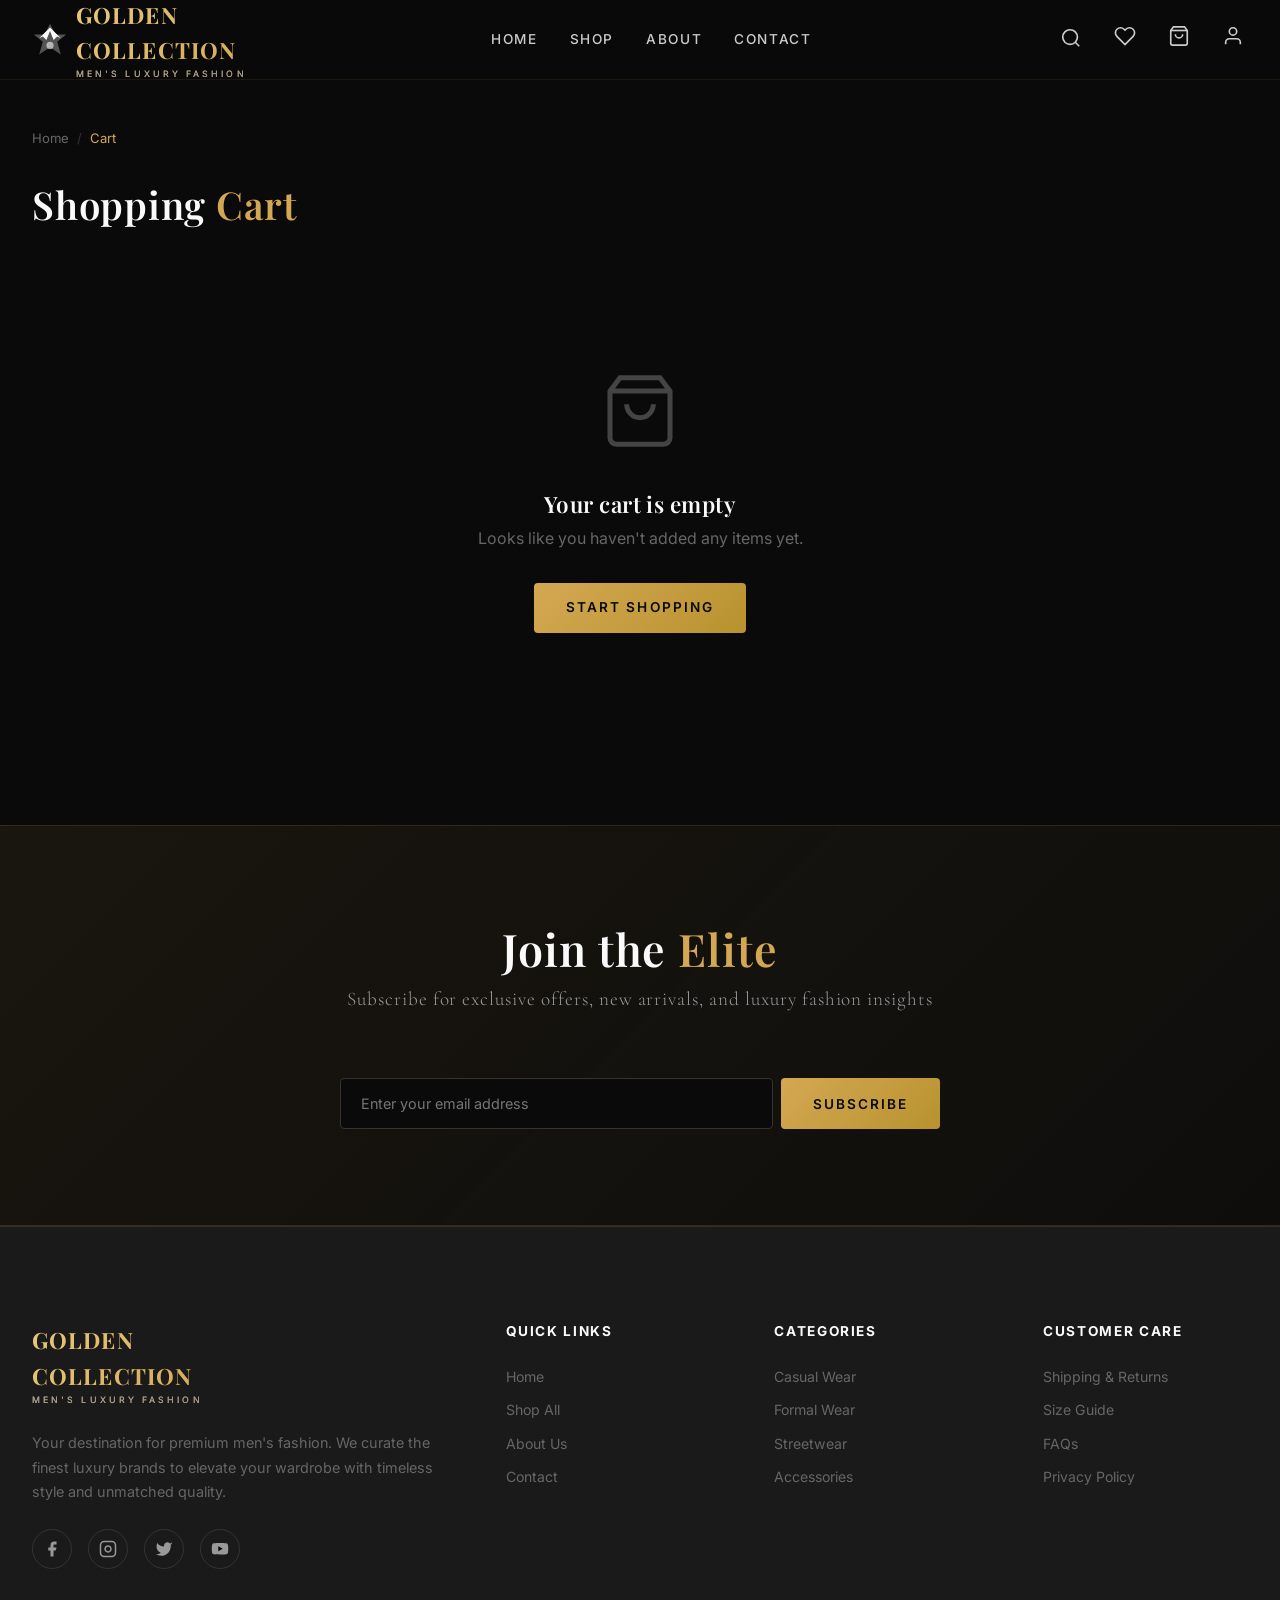
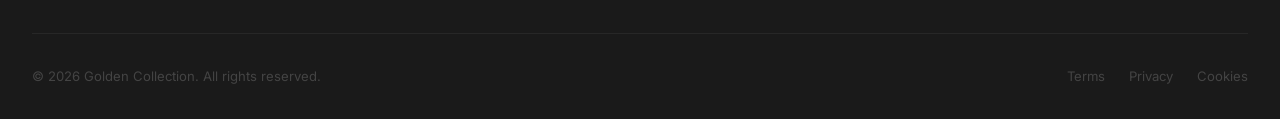
<file: cart.html>
<!DOCTYPE html>
<html lang="en">
<head>
  <meta charset="UTF-8">
  <meta name="viewport" content="width=device-width, initial-scale=1.0">
  <meta name="description" content="Your shopping cart — Golden Collection luxury menswear.">
  <title>Cart — Golden Collection</title>
  <link rel="stylesheet" href="css/style.css">
  <link rel="stylesheet" href="css/home.css">
  <link rel="stylesheet" href="css/cart.css">
  <link rel="icon" href="data:image/svg+xml,<svg xmlns='http://www.w3.org/2000/svg' viewBox='0 0 100 100'><text y='.9em' font-size='90'>👑</text></svg>">
</head>
<body>
  <div id="navbar-placeholder"></div>
  <section class="cart-page">
    <div class="container">
      <nav class="breadcrumb-list" style="margin-bottom:var(--space-xl);">
        <a href="index.html">Home</a><span class="separator">/</span><span class="current">Cart</span>
      </nav>
      <h1>Shopping <span class="gold-text">Cart</span></h1>
      <div id="cartContent"></div>
    </div>
  </section>
  <div id="footer-placeholder"></div>

  <script src="js/products.js"></script>
  <script src="js/cart.js"></script>
  <script src="js/wishlist.js"></script>
  <script src="js/auth.js"></script>
  <script src="js/app.js"></script>
  <script>
    function renderCart() {
      const container = document.getElementById('cartContent');
      if (cart.isEmpty()) {
        container.innerHTML = `
          <div class="empty-state">
            <svg viewBox="0 0 24 24" fill="none" stroke="currentColor" stroke-width="1.5"><path d="M6 2L3 6v14a2 2 0 002 2h14a2 2 0 002-2V6l-3-4z"/><line x1="3" y1="6" x2="21" y2="6"/><path d="M16 10a4 4 0 01-8 0"/></svg>
            <h3>Your cart is empty</h3>
            <p>Looks like you haven't added any items yet.</p>
            <a href="shop.html" class="btn btn-primary">Start Shopping</a>
          </div>`;
        return;
      }

      const items = cart.getItems();
      container.innerHTML = `
        <div class="cart-layout">
          <div class="cart-items">
            ${items.map(item => `
              <div class="cart-item">
                <div class="cart-item-image">
                  <a href="product.html?id=${item.product.id}"><img src="${item.product.image}" alt="${item.product.name}" loading="lazy"></a>
                </div>
                <div class="cart-item-info">
                  <div class="item-brand">${item.product.brand}</div>
                  <h3><a href="product.html?id=${item.product.id}">${item.product.name}</a></h3>
                  <div class="item-size">Size: ${item.size}</div>
                  <div class="item-price">${formatPrice(item.product.price)}</div>
                </div>
                <div class="cart-item-right">
                  <div class="cart-qty">
                    <button onclick="updateCartItem(${item.productId},'${item.size}',${item.quantity - 1})">−</button>
                    <span>${item.quantity}</span>
                    <button onclick="updateCartItem(${item.productId},'${item.size}',${item.quantity + 1})">+</button>
                  </div>
                  <div style="font-weight:700;">${formatPrice(item.product.price * item.quantity)}</div>
                  <button class="remove-btn" onclick="removeCartItem(${item.productId},'${item.size}')">Remove</button>
                </div>
              </div>
            `).join('')}
          </div>
          <div class="cart-summary">
            <h3>Order Summary</h3>
            <div class="summary-row"><span class="label">Subtotal (${cart.getCount()} items)</span><span class="value">${formatPrice(cart.getSubtotal())}</span></div>
            <div class="summary-row"><span class="label">Original Price</span><span class="value" style="text-decoration:line-through;color:var(--gray-500);">${formatPrice(cart.getOriginalTotal())}</span></div>
            <div class="summary-row savings"><span class="label">You Save</span><span class="value">−${formatPrice(cart.getSavings())}</span></div>
            <div class="summary-row"><span class="label">Shipping</span><span class="value" style="color:var(--green);">${cart.getSubtotal() >= 4999 ? 'FREE' : formatPrice(299)}</span></div>
            <div class="summary-total"><span>Total</span><span class="value">${formatPrice(cart.getSubtotal() + (cart.getSubtotal() >= 4999 ? 0 : 299))}</span></div>
            <a href="checkout.html" class="btn btn-primary btn-lg">Proceed to Checkout</a>
            <a href="shop.html" class="continue-link">← Continue Shopping</a>
          </div>
        </div>`;
    }

    function updateCartItem(id, size, qty) {
      cart.updateQuantity(id, size, qty);
      renderCart();
    }

    function removeCartItem(id, size) {
      cart.remove(id, size);
      showToast('Item removed from cart', 'info');
      renderCart();
    }

    document.addEventListener('DOMContentLoaded', () => {
      document.getElementById('navbar-placeholder').innerHTML = getNavbarHTML();
      document.getElementById('footer-placeholder').innerHTML = getFooterHTML();
      initNavbar(); initSearch(); cart.updateBadge(); wishlist.updateBadge(); auth.updateUI();
      renderCart();
      cart.onChange(() => renderCart());
    });
  </script>
</body>
</html>
</file>
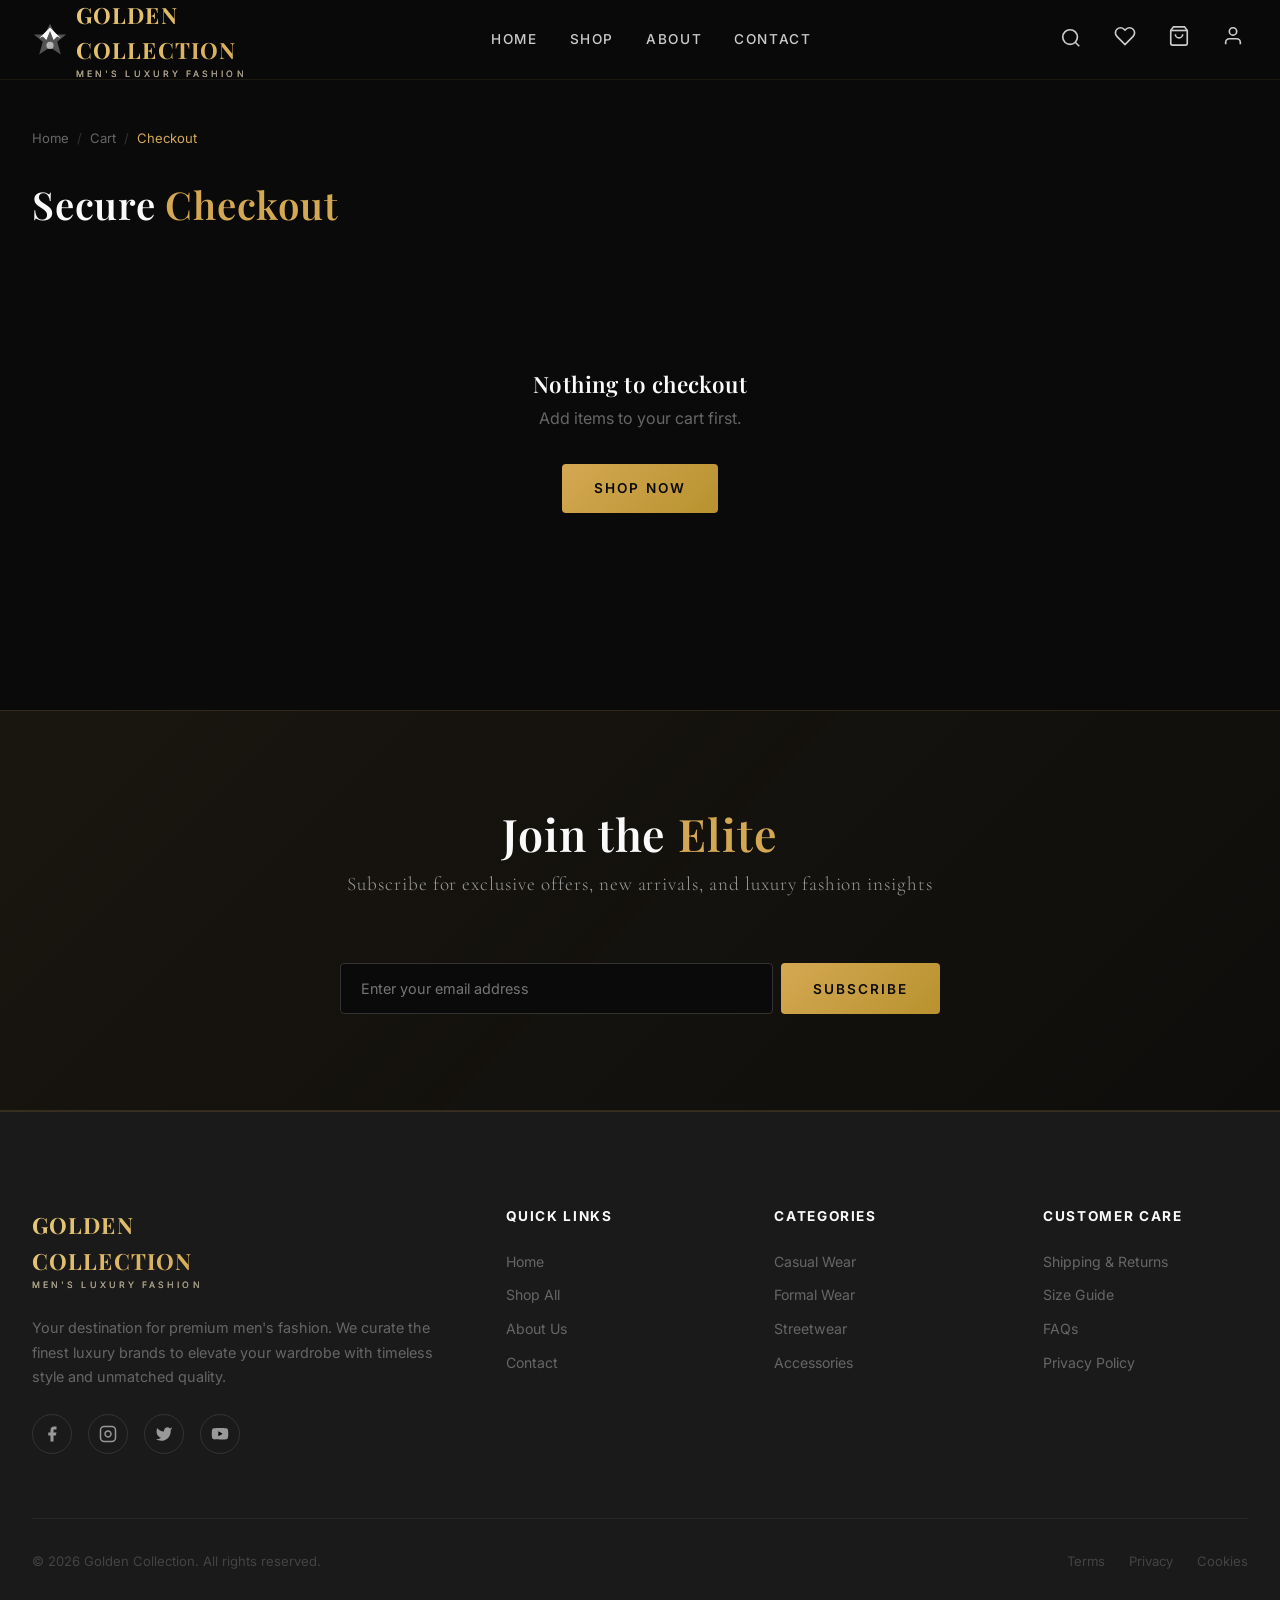
<file: checkout.html>
<!DOCTYPE html>
<html lang="en">
<head>
  <meta charset="UTF-8">
  <meta name="viewport" content="width=device-width, initial-scale=1.0">
  <meta name="description" content="Checkout — Complete your order at Golden Collection.">
  <title>Checkout — Golden Collection</title>
  <link rel="stylesheet" href="css/style.css">
  <link rel="stylesheet" href="css/home.css">
  <link rel="stylesheet" href="css/checkout.css">
  <link rel="icon" href="data:image/svg+xml,<svg xmlns='http://www.w3.org/2000/svg' viewBox='0 0 100 100'><text y='.9em' font-size='90'>👑</text></svg>">
</head>
<body>
  <div id="navbar-placeholder"></div>
  <section class="checkout-page">
    <div class="container">
      <nav class="breadcrumb-list" style="margin-bottom:var(--space-xl);">
        <a href="index.html">Home</a><span class="separator">/</span><a href="cart.html">Cart</a><span class="separator">/</span><span class="current">Checkout</span>
      </nav>
      <h1>Secure <span class="gold-text">Checkout</span></h1>
      <div id="checkoutContent"></div>
    </div>
  </section>
  <div id="footer-placeholder"></div>

  <script src="js/products.js"></script>
  <script src="js/cart.js"></script>
  <script src="js/wishlist.js"></script>
  <script src="js/auth.js"></script>
  <script src="js/app.js"></script>
  <script>
    document.addEventListener('DOMContentLoaded', () => {
      document.getElementById('navbar-placeholder').innerHTML = getNavbarHTML();
      document.getElementById('footer-placeholder').innerHTML = getFooterHTML();
      initNavbar(); initSearch(); cart.updateBadge(); wishlist.updateBadge(); auth.updateUI();
      renderCheckout();
    });

    function renderCheckout() {
      const container = document.getElementById('checkoutContent');
      if (cart.isEmpty()) {
        container.innerHTML = `<div class="empty-state"><h3>Nothing to checkout</h3><p>Add items to your cart first.</p><a href="shop.html" class="btn btn-primary">Shop Now</a></div>`;
        return;
      }
      const items = cart.getItems();
      const shipping = cart.getSubtotal() >= 4999 ? 0 : 299;
      const total = cart.getSubtotal() + shipping;

      container.innerHTML = `
        <div class="checkout-layout">
          <div class="checkout-forms">
            <div class="checkout-form-section">
              <h2>Shipping Information</h2>
              <form id="checkoutForm" onsubmit="placeOrder(event)">
                <div class="form-row">
                  <div class="form-group"><label>Full Name *</label><input class="form-input" id="coName" required placeholder="Your full name"></div>
                  <div class="form-group"><label>Email *</label><input class="form-input" type="email" id="coEmail" required placeholder="email@example.com"></div>
                </div>
                <div class="form-row">
                  <div class="form-group"><label>Phone *</label><input class="form-input" type="tel" id="coPhone" required placeholder="+91 98765 43210"></div>
                  <div class="form-group"><label>Pincode *</label><input class="form-input" id="coPincode" required placeholder="400001"></div>
                </div>
                <div class="form-group"><label>Address *</label><input class="form-input" id="coAddress" required placeholder="House/Flat No., Street, Landmark"></div>
                <div class="form-row">
                  <div class="form-group"><label>City *</label><input class="form-input" id="coCity" required placeholder="Mumbai"></div>
                  <div class="form-group"><label>State *</label><select class="form-input" id="coState" required>
                    <option value="">Select State</option>
                    <option>Andhra Pradesh</option><option>Bihar</option><option>Delhi</option><option>Goa</option>
                    <option>Gujarat</option><option>Haryana</option><option>Karnataka</option><option>Kerala</option>
                    <option>Madhya Pradesh</option><option>Maharashtra</option><option>Punjab</option><option>Rajasthan</option>
                    <option>Tamil Nadu</option><option>Telangana</option><option>Uttar Pradesh</option><option>West Bengal</option>
                  </select></div>
                </div>
              </form>
            </div>
            <div class="checkout-form-section">
              <h2>Payment Method</h2>
              <div class="payment-methods">
                <label class="payment-option selected" onclick="selectPayment(this,'cod')">
                  <input type="radio" name="payment" value="cod" checked>
                  <div><div class="pay-label">💵 Cash on Delivery</div><div class="pay-desc">Pay when you receive your order</div></div>
                </label>
                <label class="payment-option" onclick="selectPayment(this,'upi')">
                  <input type="radio" name="payment" value="upi">
                  <div><div class="pay-label">📱 UPI Payment</div><div class="pay-desc">Google Pay, PhonePe, Paytm</div></div>
                </label>
                <label class="payment-option" onclick="selectPayment(this,'card')">
                  <input type="radio" name="payment" value="card">
                  <div><div class="pay-label">💳 Credit / Debit Card</div><div class="pay-desc">Visa, Mastercard, RuPay</div></div>
                </label>
              </div>
              <div class="card-fields" id="cardFields">
                <div class="form-group"><label>Card Number</label><input class="form-input" placeholder="1234 5678 9012 3456" maxlength="19"></div>
                <div class="form-row">
                  <div class="form-group"><label>Expiry Date</label><input class="form-input" placeholder="MM/YY" maxlength="5"></div>
                  <div class="form-group"><label>CVV</label><input class="form-input" type="password" placeholder="•••" maxlength="4"></div>
                </div>
                <div class="form-group"><label>Cardholder Name</label><input class="form-input" placeholder="Name on card"></div>
              </div>
            </div>
            <button class="btn btn-primary btn-lg" style="width:100%;" onclick="placeOrder(event)">Place Order — ${formatPrice(total)}</button>
          </div>
          <div class="checkout-summary">
            <h3>Order Summary (${cart.getCount()} items)</h3>
            <div class="checkout-items">
              ${items.map(item => `
                <div class="checkout-item">
                  <img src="${item.product.image}" alt="${item.product.name}">
                  <div class="checkout-item-info">
                    <h4>${item.product.brand} — ${item.product.name}</h4>
                    <p>Size: ${item.size} · Qty: ${item.quantity}</p>
                  </div>
                  <div class="checkout-item-price">${formatPrice(item.product.price * item.quantity)}</div>
                </div>
              `).join('')}
            </div>
            <div class="summary-row"><span class="label">Subtotal</span><span class="value">${formatPrice(cart.getSubtotal())}</span></div>
            <div class="summary-row savings"><span class="label">Discount</span><span class="value">−${formatPrice(cart.getSavings())}</span></div>
            <div class="summary-row"><span class="label">Shipping</span><span class="value" style="color:var(--green);">${shipping === 0 ? 'FREE' : formatPrice(shipping)}</span></div>
            <div class="summary-total"><span>Total</span><span class="value">${formatPrice(total)}</span></div>
          </div>
        </div>`;
    }

    function selectPayment(el, method) {
      document.querySelectorAll('.payment-option').forEach(o => o.classList.remove('selected'));
      el.classList.add('selected');
      el.querySelector('input').checked = true;
      document.getElementById('cardFields').classList.toggle('active', method === 'card');
    }

    function placeOrder(e) {
      e.preventDefault();
      const name = document.getElementById('coName')?.value;
      const email = document.getElementById('coEmail')?.value;
      const phone = document.getElementById('coPhone')?.value;
      const address = document.getElementById('coAddress')?.value;
      const city = document.getElementById('coCity')?.value;
      const state = document.getElementById('coState')?.value;
      const pincode = document.getElementById('coPincode')?.value;

      if (!name || !email || !phone || !address || !city || !state || !pincode) {
        showToast('Please fill in all required fields', 'error');
        return;
      }

      const orderId = 'GC' + Date.now().toString().slice(-8);
      cart.clear();

      document.getElementById('checkoutContent').innerHTML = `
        <div class="order-success">
          <div class="success-icon">✓</div>
          <h2>Order <span class="gold-text">Confirmed!</span></h2>
          <p>Thank you, ${name}! Your luxury pieces are being prepared with care and will be shipped to your address shortly.</p>
          <div class="order-id">Order ID: ${orderId}</div>
          <a href="shop.html" class="btn btn-primary">Continue Shopping</a>
        </div>`;
    }
  </script>
</body>
</html>
</file>
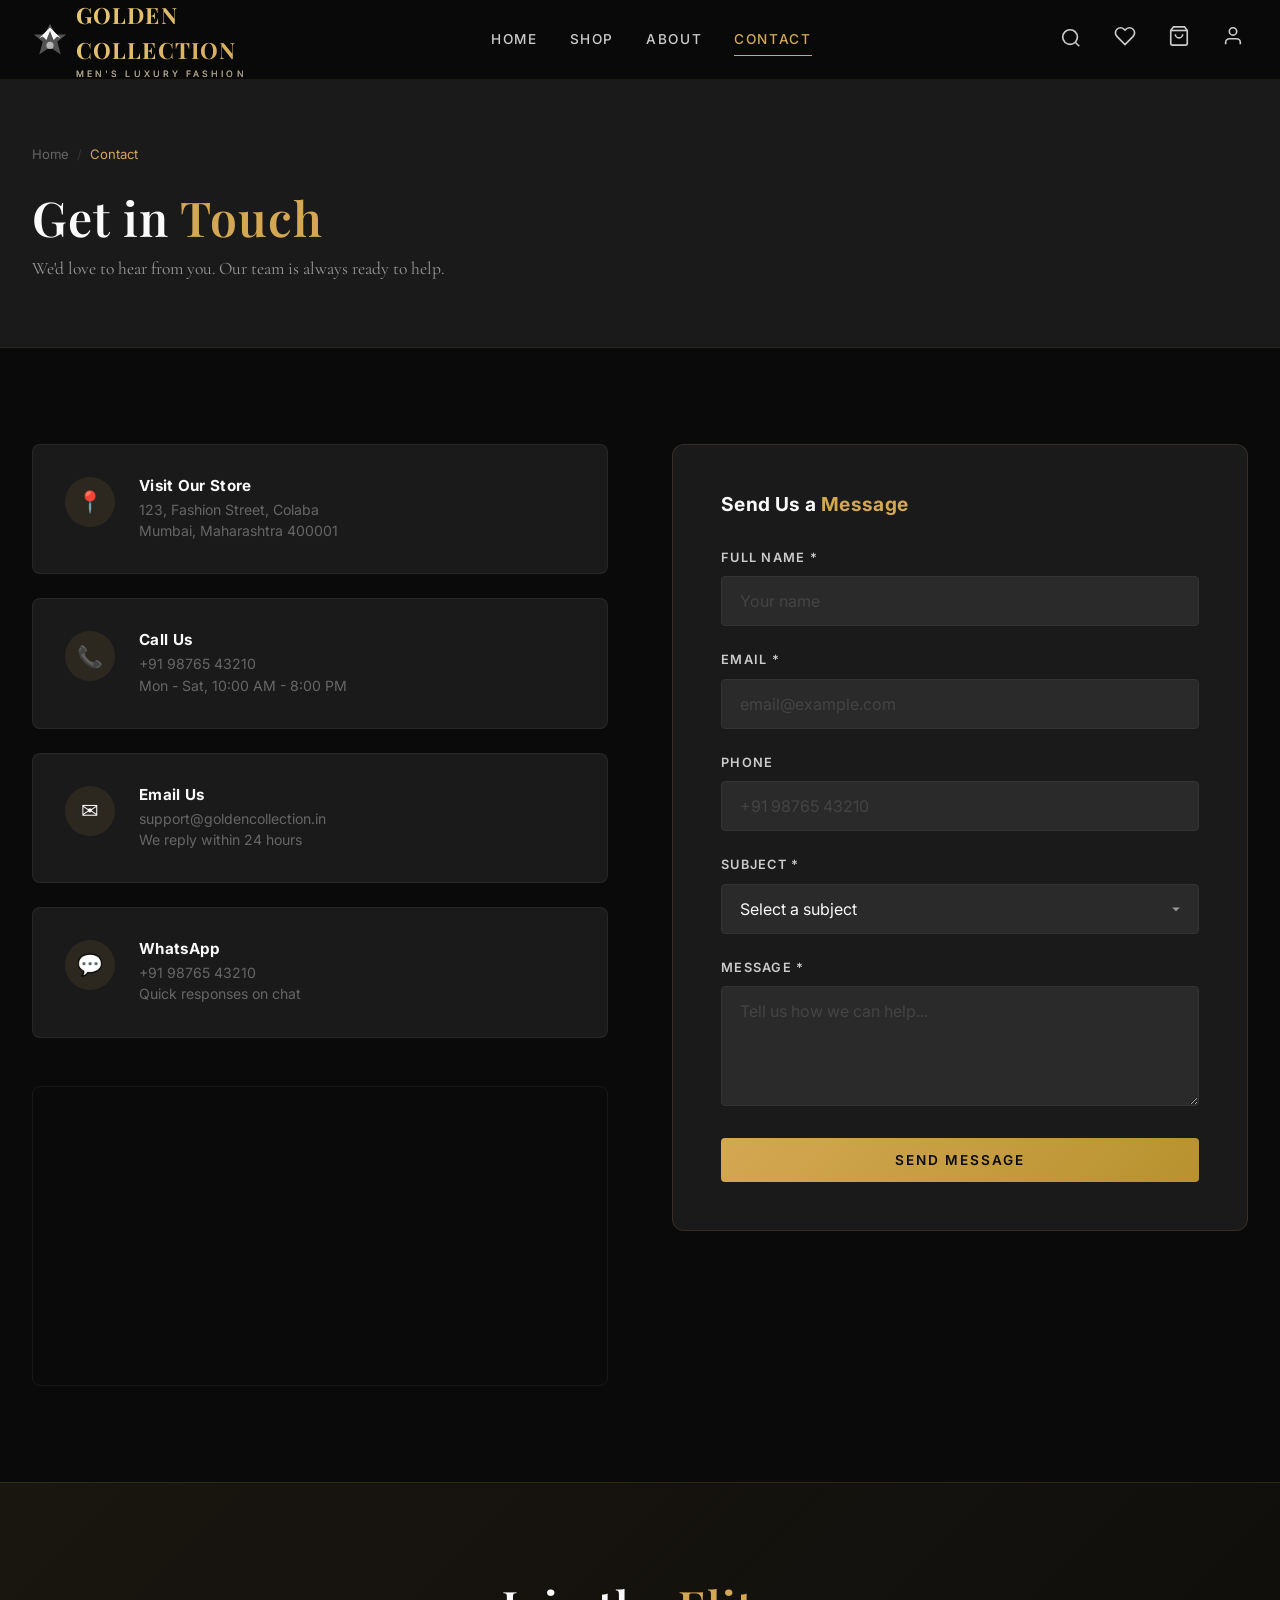
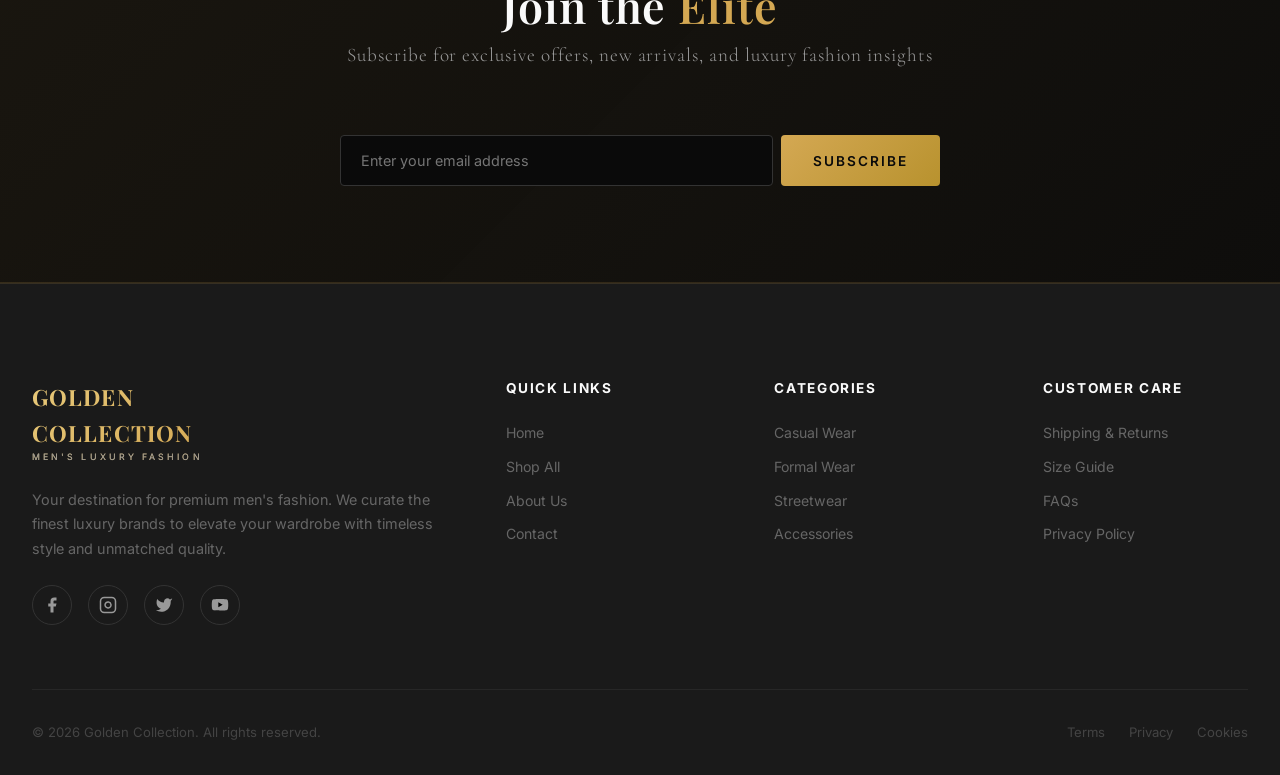
<file: contact.html>
<!DOCTYPE html>
<html lang="en">
<head>
  <meta charset="UTF-8">
  <meta name="viewport" content="width=device-width, initial-scale=1.0">
  <meta name="description" content="Contact Golden Collection — reach our customer care team for inquiries and support.">
  <title>Contact — Golden Collection</title>
  <link rel="stylesheet" href="css/style.css">
  <link rel="stylesheet" href="css/home.css">
  <link rel="icon" href="data:image/svg+xml,<svg xmlns='http://www.w3.org/2000/svg' viewBox='0 0 100 100'><text y='.9em' font-size='90'>👑</text></svg>">
  <style>
    .contact-hero { margin-top: var(--nav-height); padding: var(--space-3xl) 0; background: var(--black-light); border-bottom: 1px solid rgba(212,168,83,0.1); }
    .contact-hero h1 { font-size: clamp(2rem, 4vw, 3rem); margin-bottom: var(--space-sm); }
    .contact-hero p { color: var(--gray-300); font-family: var(--font-accent); font-size: 1.1rem; }
    .contact-grid { display: grid; grid-template-columns: 1fr 1fr; gap: var(--space-3xl); align-items: start; }
    .contact-info-cards { display: flex; flex-direction: column; gap: var(--space-lg); margin-bottom: var(--space-2xl); }
    .info-card { display: flex; gap: var(--space-lg); padding: var(--space-xl); background: var(--black-light); border: 1px solid rgba(255,255,255,0.06); border-radius: var(--radius-md); transition: border-color var(--transition-fast); }
    .info-card:hover { border-color: rgba(212,168,83,0.3); }
    .info-card-icon { width: 50px; height: 50px; border-radius: 50%; background: rgba(212,168,83,0.1); display: flex; align-items: center; justify-content: center; font-size: 1.3rem; flex-shrink: 0; }
    .info-card h3 { font-family: var(--font-body); font-size: 0.95rem; font-weight: 700; margin-bottom: 4px; }
    .info-card p { font-size: 0.88rem; color: var(--gray-400); line-height: 1.5; }
    .contact-form-card { background: var(--black-light); border: 1px solid rgba(212,168,83,0.15); border-radius: var(--radius-lg); padding: var(--space-2xl); }
    .contact-form-card h2 { font-family: var(--font-body); font-size: 1.2rem; font-weight: 700; margin-bottom: var(--space-xl); }
    .map-placeholder { width: 100%; height: 300px; border-radius: var(--radius-md); overflow: hidden; border: 1px solid rgba(255,255,255,0.06); }
    .map-placeholder iframe { width: 100%; height: 100%; border: none; filter: invert(0.9) hue-rotate(180deg); }
    @media (max-width: 768px) { .contact-grid { grid-template-columns: 1fr; } }
  </style>
</head>
<body>
  <div id="navbar-placeholder"></div>

  <section class="contact-hero">
    <div class="container">
      <nav class="breadcrumb-list" style="margin-bottom:var(--space-lg);">
        <a href="index.html">Home</a><span class="separator">/</span><span class="current">Contact</span>
      </nav>
      <h1>Get in <span class="gold-text">Touch</span></h1>
      <p>We'd love to hear from you. Our team is always ready to help.</p>
    </div>
  </section>

  <section class="section">
    <div class="container">
      <div class="contact-grid">
        <div>
          <div class="contact-info-cards">
            <div class="info-card fade-in">
              <div class="info-card-icon">📍</div>
              <div><h3>Visit Our Store</h3><p>123, Fashion Street, Colaba<br>Mumbai, Maharashtra 400001</p></div>
            </div>
            <div class="info-card fade-in">
              <div class="info-card-icon">📞</div>
              <div><h3>Call Us</h3><p>+91 98765 43210<br>Mon - Sat, 10:00 AM - 8:00 PM</p></div>
            </div>
            <div class="info-card fade-in">
              <div class="info-card-icon">✉</div>
              <div><h3>Email Us</h3><p>support@goldencollection.in<br>We reply within 24 hours</p></div>
            </div>
            <div class="info-card fade-in">
              <div class="info-card-icon">💬</div>
              <div><h3>WhatsApp</h3><p>+91 98765 43210<br>Quick responses on chat</p></div>
            </div>
          </div>
          <div class="map-placeholder fade-in">
            <iframe src="https://www.google.com/maps/embed?pb=!1m18!1m12!1m3!1d3774.2106853035187!2d72.8258!3d18.9217!2m3!1f0!2f0!3f0!3m2!1i1024!2i768!4f13.1!3m3!1m2!1s0x0%3A0x0!2zMTjCsDU1JzE4LjEiTiA3MsKwNDknMzMuMCJF!5e0!3m2!1sen!2sin!4v1" loading="lazy"></iframe>
          </div>
        </div>
        <div class="contact-form-card fade-in">
          <h2>Send Us a <span class="gold-text">Message</span></h2>
          <form onsubmit="handleContactForm(event)">
            <div class="form-group"><label>Full Name *</label><input class="form-input" required placeholder="Your name"></div>
            <div class="form-group"><label>Email *</label><input class="form-input" type="email" required placeholder="email@example.com"></div>
            <div class="form-group"><label>Phone</label><input class="form-input" type="tel" placeholder="+91 98765 43210"></div>
            <div class="form-group"><label>Subject *</label><select class="form-input" required>
              <option value="">Select a subject</option>
              <option>Order Inquiry</option><option>Product Question</option>
              <option>Returns & Exchange</option><option>Collaboration</option><option>Other</option>
            </select></div>
            <div class="form-group"><label>Message *</label><textarea class="form-input" required placeholder="Tell us how we can help..."></textarea></div>
            <button type="submit" class="btn btn-primary" style="width:100%;">Send Message</button>
          </form>
        </div>
      </div>
    </div>
  </section>

  <div id="footer-placeholder"></div>

  <script src="js/products.js"></script>
  <script src="js/cart.js"></script>
  <script src="js/wishlist.js"></script>
  <script src="js/auth.js"></script>
  <script src="js/app.js"></script>
  <script>
    function handleContactForm(e) {
      e.preventDefault();
      showToast('Thank you! We\'ll get back to you soon.', 'success');
      e.target.reset();
    }
    document.addEventListener('DOMContentLoaded', () => {
      document.getElementById('navbar-placeholder').innerHTML = getNavbarHTML();
      document.getElementById('footer-placeholder').innerHTML = getFooterHTML();
      initNavbar(); initSearch(); initScrollAnimations();
      cart.updateBadge(); wishlist.updateBadge(); auth.updateUI();
    });
  </script>
</body>
</html>
</file>
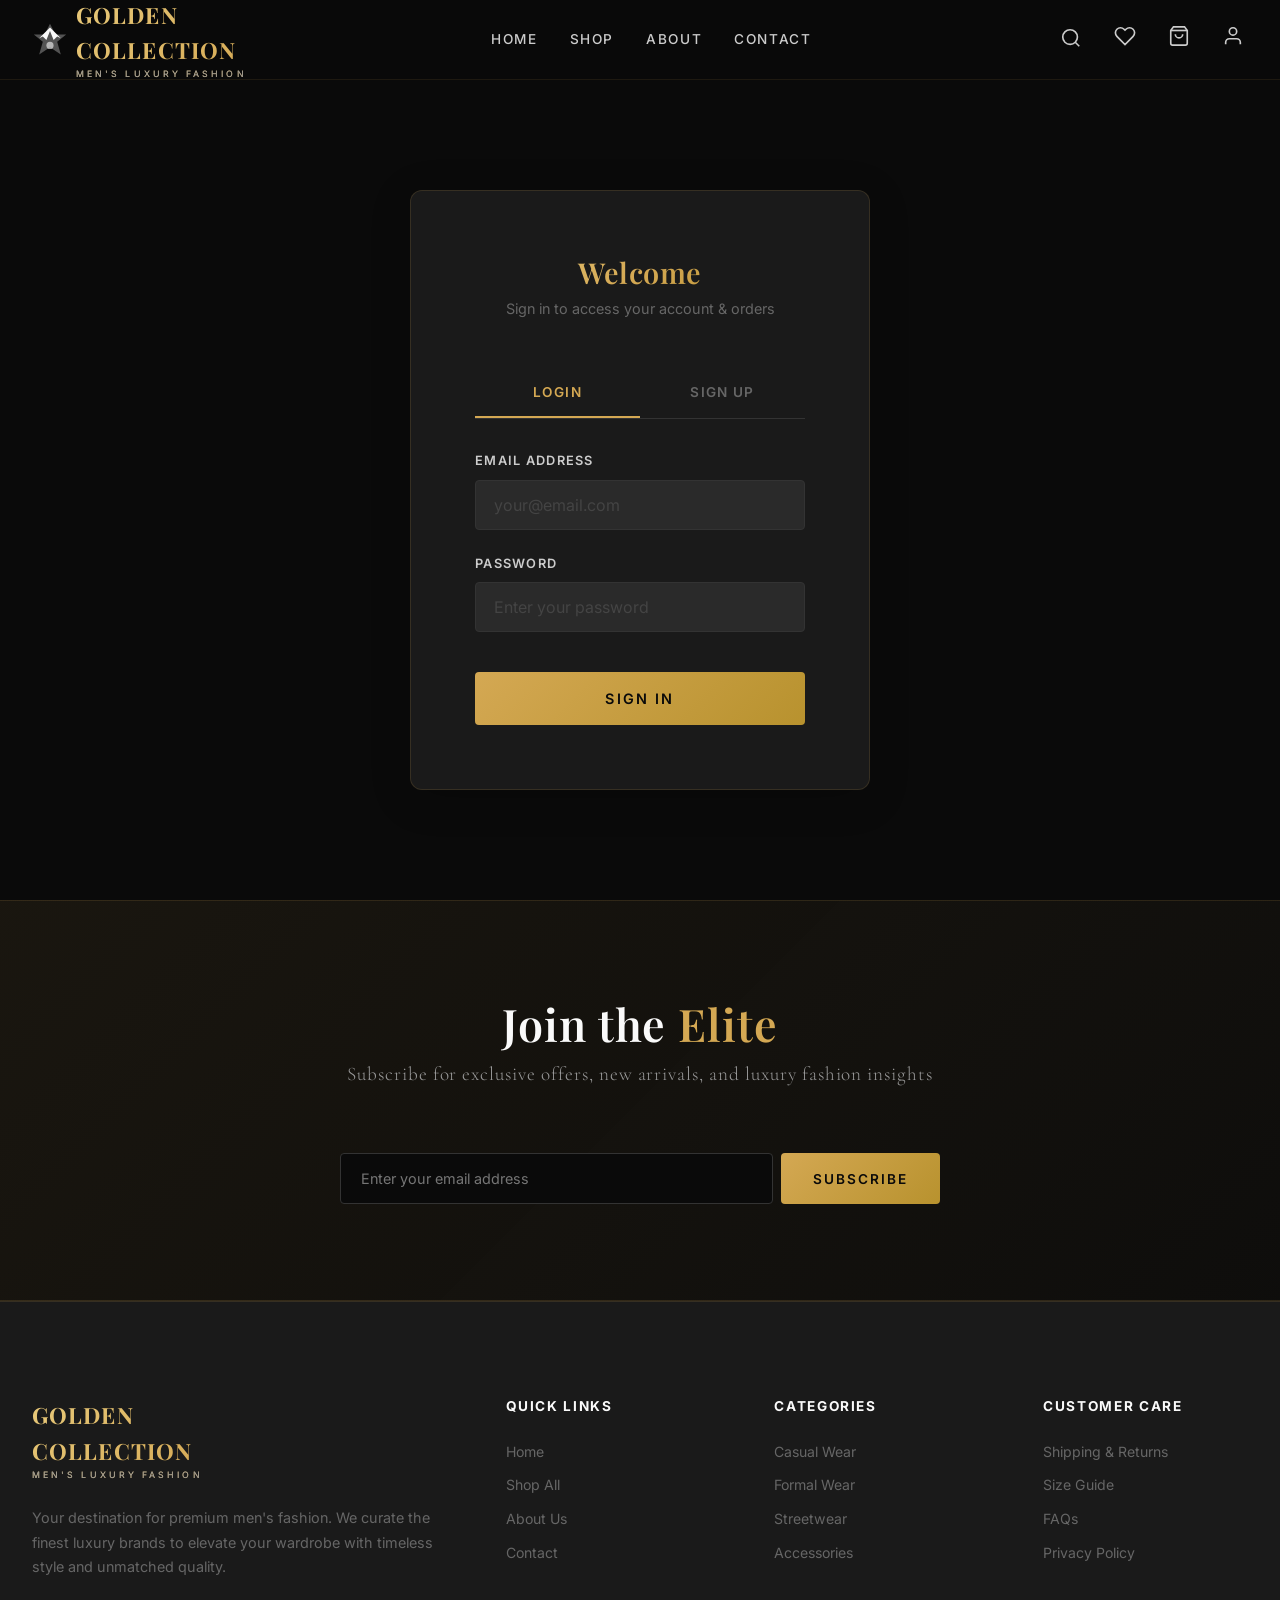
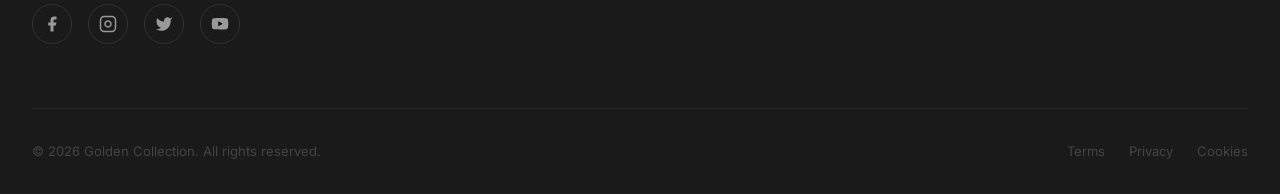
<file: login.html>
<!DOCTYPE html>
<html lang="en">
<head>
  <meta charset="UTF-8">
  <meta name="viewport" content="width=device-width, initial-scale=1.0">
  <meta name="description" content="Login or create an account — Golden Collection luxury menswear.">
  <title>Account — Golden Collection</title>
  <link rel="stylesheet" href="css/style.css">
  <link rel="stylesheet" href="css/home.css">
  <link rel="stylesheet" href="css/auth.css">
  <link rel="icon" href="data:image/svg+xml,<svg xmlns='http://www.w3.org/2000/svg' viewBox='0 0 100 100'><text y='.9em' font-size='90'>👑</text></svg>">
</head>
<body>
  <div id="navbar-placeholder"></div>

  <section class="auth-page">
    <div class="auth-container">
      <div class="auth-card">
        <div class="auth-header">
          <h1 class="gold-gradient-text">Welcome</h1>
          <p>Sign in to access your account & orders</p>
        </div>
        <div class="auth-tabs">
          <button class="auth-tab active" onclick="switchTab('login')">Login</button>
          <button class="auth-tab" onclick="switchTab('signup')">Sign Up</button>
        </div>

        <!-- Login Form -->
        <form class="auth-form active" id="loginForm" onsubmit="handleLogin(event)">
          <div class="form-group">
            <label>Email Address</label>
            <input class="form-input" type="email" id="loginEmail" required placeholder="your@email.com">
          </div>
          <div class="form-group">
            <label>Password</label>
            <div class="form-group-password">
              <input class="form-input" type="password" id="loginPassword" required placeholder="Enter your password">
            </div>
          </div>
          <div class="form-error" id="loginError"></div>
          <button type="submit" class="btn btn-primary btn-lg">Sign In</button>
        </form>

        <!-- Signup Form -->
        <form class="auth-form" id="signupForm" onsubmit="handleSignup(event)">
          <div class="form-group">
            <label>Full Name</label>
            <input class="form-input" type="text" id="signupName" required placeholder="Your full name">
          </div>
          <div class="form-group">
            <label>Email Address</label>
            <input class="form-input" type="email" id="signupEmail" required placeholder="your@email.com">
          </div>
          <div class="form-group">
            <label>Password</label>
            <input class="form-input" type="password" id="signupPassword" required placeholder="Min. 6 characters" minlength="6">
          </div>
          <div class="form-group">
            <label>Confirm Password</label>
            <input class="form-input" type="password" id="signupConfirm" required placeholder="Confirm your password">
          </div>
          <div class="form-error" id="signupError"></div>
          <button type="submit" class="btn btn-primary btn-lg">Create Account</button>
        </form>
      </div>
    </div>
  </section>

  <div id="footer-placeholder"></div>

  <script src="js/products.js"></script>
  <script src="js/cart.js"></script>
  <script src="js/wishlist.js"></script>
  <script src="js/auth.js"></script>
  <script src="js/app.js"></script>
  <script>
    function switchTab(tab) {
      document.querySelectorAll('.auth-tab').forEach(t => t.classList.remove('active'));
      document.querySelectorAll('.auth-form').forEach(f => f.classList.remove('active'));
      if (tab === 'login') {
        document.querySelectorAll('.auth-tab')[0].classList.add('active');
        document.getElementById('loginForm').classList.add('active');
      } else {
        document.querySelectorAll('.auth-tab')[1].classList.add('active');
        document.getElementById('signupForm').classList.add('active');
      }
    }

    function handleLogin(e) {
      e.preventDefault();
      const email = document.getElementById('loginEmail').value;
      const password = document.getElementById('loginPassword').value;
      const result = auth.login(email, password);
      const errEl = document.getElementById('loginError');
      if (result.success) {
        errEl.classList.remove('show');
        showToast(result.message, 'success');
        setTimeout(() => window.location.href = 'index.html', 1000);
      } else {
        errEl.textContent = result.message;
        errEl.classList.add('show');
      }
    }

    function handleSignup(e) {
      e.preventDefault();
      const name = document.getElementById('signupName').value;
      const email = document.getElementById('signupEmail').value;
      const password = document.getElementById('signupPassword').value;
      const confirm = document.getElementById('signupConfirm').value;
      const errEl = document.getElementById('signupError');

      if (password !== confirm) {
        errEl.textContent = 'Passwords do not match.';
        errEl.classList.add('show');
        return;
      }
      const result = auth.signup(name, email, password);
      if (result.success) {
        errEl.classList.remove('show');
        showToast(result.message, 'success');
        setTimeout(() => window.location.href = 'index.html', 1000);
      } else {
        errEl.textContent = result.message;
        errEl.classList.add('show');
      }
    }

    document.addEventListener('DOMContentLoaded', () => {
      document.getElementById('navbar-placeholder').innerHTML = getNavbarHTML();
      document.getElementById('footer-placeholder').innerHTML = getFooterHTML();
      initNavbar(); initSearch(); cart.updateBadge(); wishlist.updateBadge(); auth.updateUI();
      // If already logged in, redirect
      if (auth.isLoggedIn()) {
        window.location.href = 'index.html';
      }
    });
  </script>
</body>
</html>
</file>
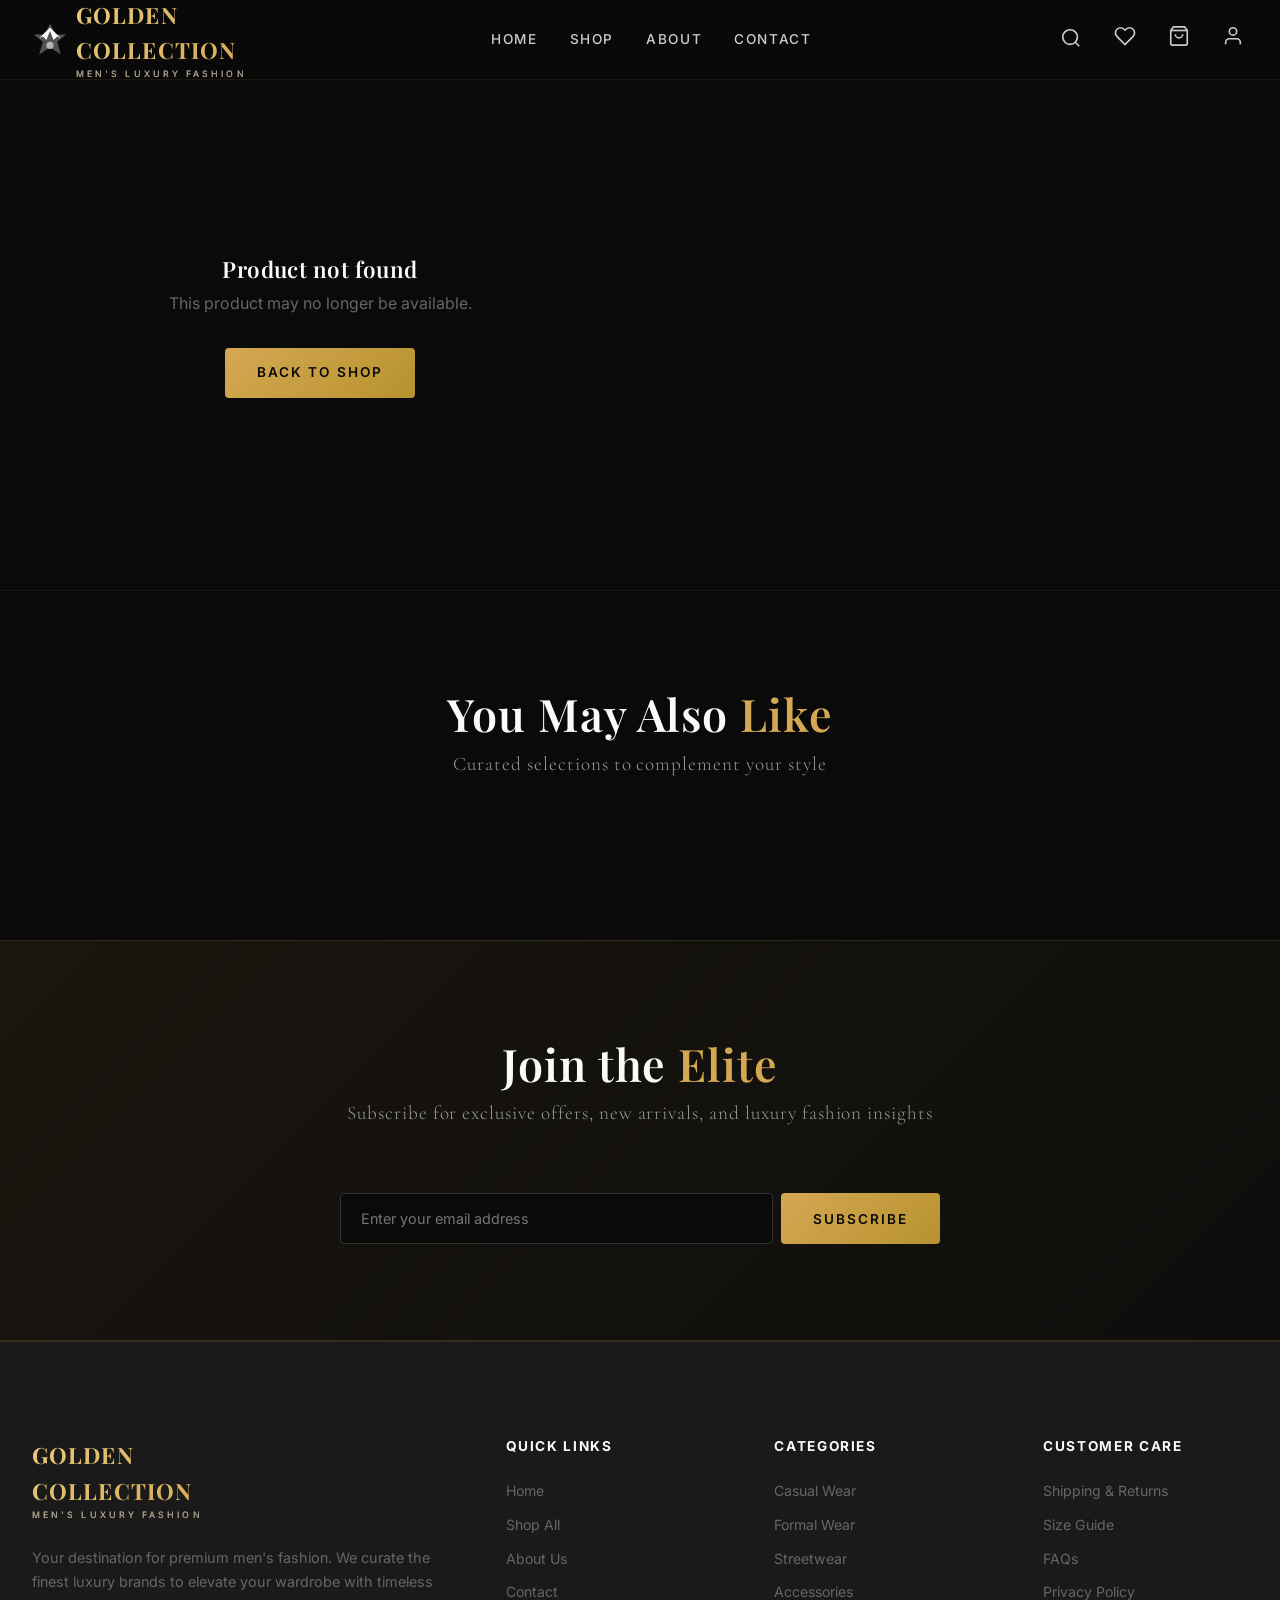
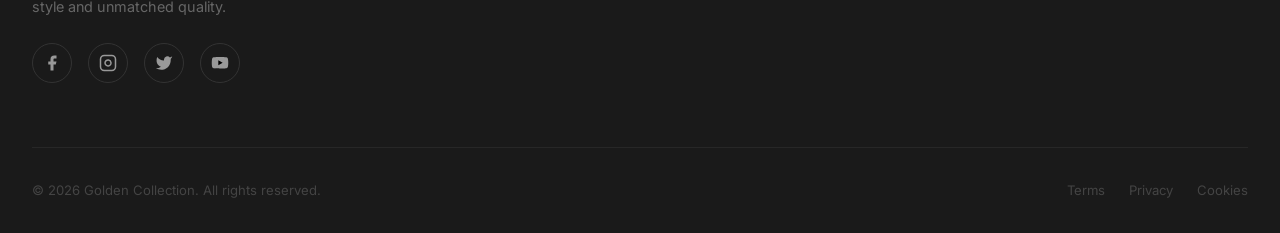
<file: product.html>
<!DOCTYPE html>
<html lang="en">
<head>
  <meta charset="UTF-8">
  <meta name="viewport" content="width=device-width, initial-scale=1.0">
  <meta name="description" content="Product details — Golden Collection luxury menswear.">
  <title>Product — Golden Collection</title>
  <link rel="stylesheet" href="css/style.css">
  <link rel="stylesheet" href="css/home.css">
  <link rel="stylesheet" href="css/product.css">
  <link rel="icon" href="data:image/svg+xml,<svg xmlns='http://www.w3.org/2000/svg' viewBox='0 0 100 100'><text y='.9em' font-size='90'>👑</text></svg>">
</head>
<body>
  <div id="navbar-placeholder"></div>

  <section class="product-detail">
    <div class="container">
      <nav class="breadcrumb-list" id="breadcrumb" style="margin-bottom:var(--space-xl);"></nav>
      <div class="product-detail-grid" id="productDetail"></div>
    </div>
  </section>

  <section class="related-section">
    <div class="container">
      <h2 class="section-title">You May Also <span class="gold-text">Like</span></h2>
      <p class="section-subtitle">Curated selections to complement your style</p>
      <div class="product-grid" id="relatedGrid"></div>
    </div>
  </section>

  <div id="footer-placeholder"></div>

  <script src="js/products.js"></script>
  <script src="js/cart.js"></script>
  <script src="js/wishlist.js"></script>
  <script src="js/auth.js"></script>
  <script src="js/app.js"></script>
  <script>
    let selectedSize = null;
    let quantity = 1;

    document.addEventListener('DOMContentLoaded', () => {
      document.getElementById('navbar-placeholder').innerHTML = getNavbarHTML();
      document.getElementById('footer-placeholder').innerHTML = getFooterHTML();
      initNavbar(); initSearch(); cart.updateBadge(); wishlist.updateBadge(); auth.updateUI();

      const params = new URLSearchParams(window.location.search);
      const productId = parseInt(params.get('id'));
      const product = getProductById(productId);

      if (!product) {
        document.getElementById('productDetail').innerHTML = '<div class="empty-state"><h3>Product not found</h3><p>This product may no longer be available.</p><a href="shop.html" class="btn btn-primary">Back to Shop</a></div>';
        return;
      }

      document.title = `${product.name} — Golden Collection`;
      const discount = getDiscountPercent(product.originalPrice, product.price);

      document.getElementById('breadcrumb').innerHTML = `
        <a href="index.html">Home</a><span class="separator">/</span>
        <a href="shop.html">Shop</a><span class="separator">/</span>
        <a href="shop.html?category=${product.category}">${product.category.charAt(0).toUpperCase() + product.category.slice(1)}</a><span class="separator">/</span>
        <span class="current">${product.name}</span>`;

      document.getElementById('productDetail').innerHTML = `
        <div class="product-gallery">
          <div class="product-main-image">
            <img src="${product.image}" alt="${product.name}" id="mainImage">
          </div>
        </div>
        <div class="product-info">
          <div class="brand">${product.brand}</div>
          <h1>${product.name}</h1>
          <div class="product-rating-row">
            <span class="stars">${getStarsHTML(product.rating)}</span>
            <span class="review-count">${product.rating} (${product.reviews} reviews)</span>
          </div>
          <div class="product-price-box">
            <span class="current-price">${formatPrice(product.price)}</span>
            ${product.originalPrice > product.price ? `<span class="original-price">${formatPrice(product.originalPrice)}</span><span class="discount-tag">${discount}% OFF</span>` : ''}
          </div>
          <p class="product-description">${product.description}</p>
          <span class="option-label">Select Size</span>
          <div class="size-selector">
            ${product.sizes.map(s => `<button class="size-option" onclick="selectSize(this,'${s}')">${s}</button>`).join('')}
          </div>
          <span class="option-label">Quantity</span>
          <div class="quantity-selector">
            <button class="qty-btn" onclick="changeQty(-1)">−</button>
            <div class="qty-value" id="qtyVal">1</div>
            <button class="qty-btn" onclick="changeQty(1)">+</button>
          </div>
          <div class="product-actions">
            <button class="btn btn-primary btn-lg" onclick="addToCartDetail(${product.id})">Add to Cart</button>
            <button class="btn btn-secondary btn-lg" data-wishlist-id="${product.id}" onclick="wishlist.toggle(${product.id})">♡ Wishlist</button>
          </div>
          <div class="product-meta">
            <p>Brand: <span>${product.brand}</span></p>
            <p>Category: <span>${product.category.charAt(0).toUpperCase() + product.category.slice(1)} Wear</span></p>
            ${product.colors ? `<p>Colors: <span>${product.colors.join(', ')}</span></p>` : ''}
          </div>
        </div>`;

      // Related products (same category, exclude current)
      const related = PRODUCTS.filter(p => p.category === product.category && p.id !== product.id).slice(0, 4);
      document.getElementById('relatedGrid').innerHTML = related.map(p => createProductCard(p)).join('');
      wishlist.updateAllButtons();
      initScrollAnimations();
    });

    function selectSize(btn, size) {
      document.querySelectorAll('.size-option').forEach(b => b.classList.remove('selected'));
      btn.classList.add('selected');
      selectedSize = size;
    }

    function changeQty(delta) {
      quantity = Math.max(1, quantity + delta);
      document.getElementById('qtyVal').textContent = quantity;
    }

    function addToCartDetail(productId) {
      if (!selectedSize) { showToast('Please select a size', 'error'); return; }
      cart.add(productId, selectedSize, quantity);
    }
  </script>
</body>
</html>
</file>
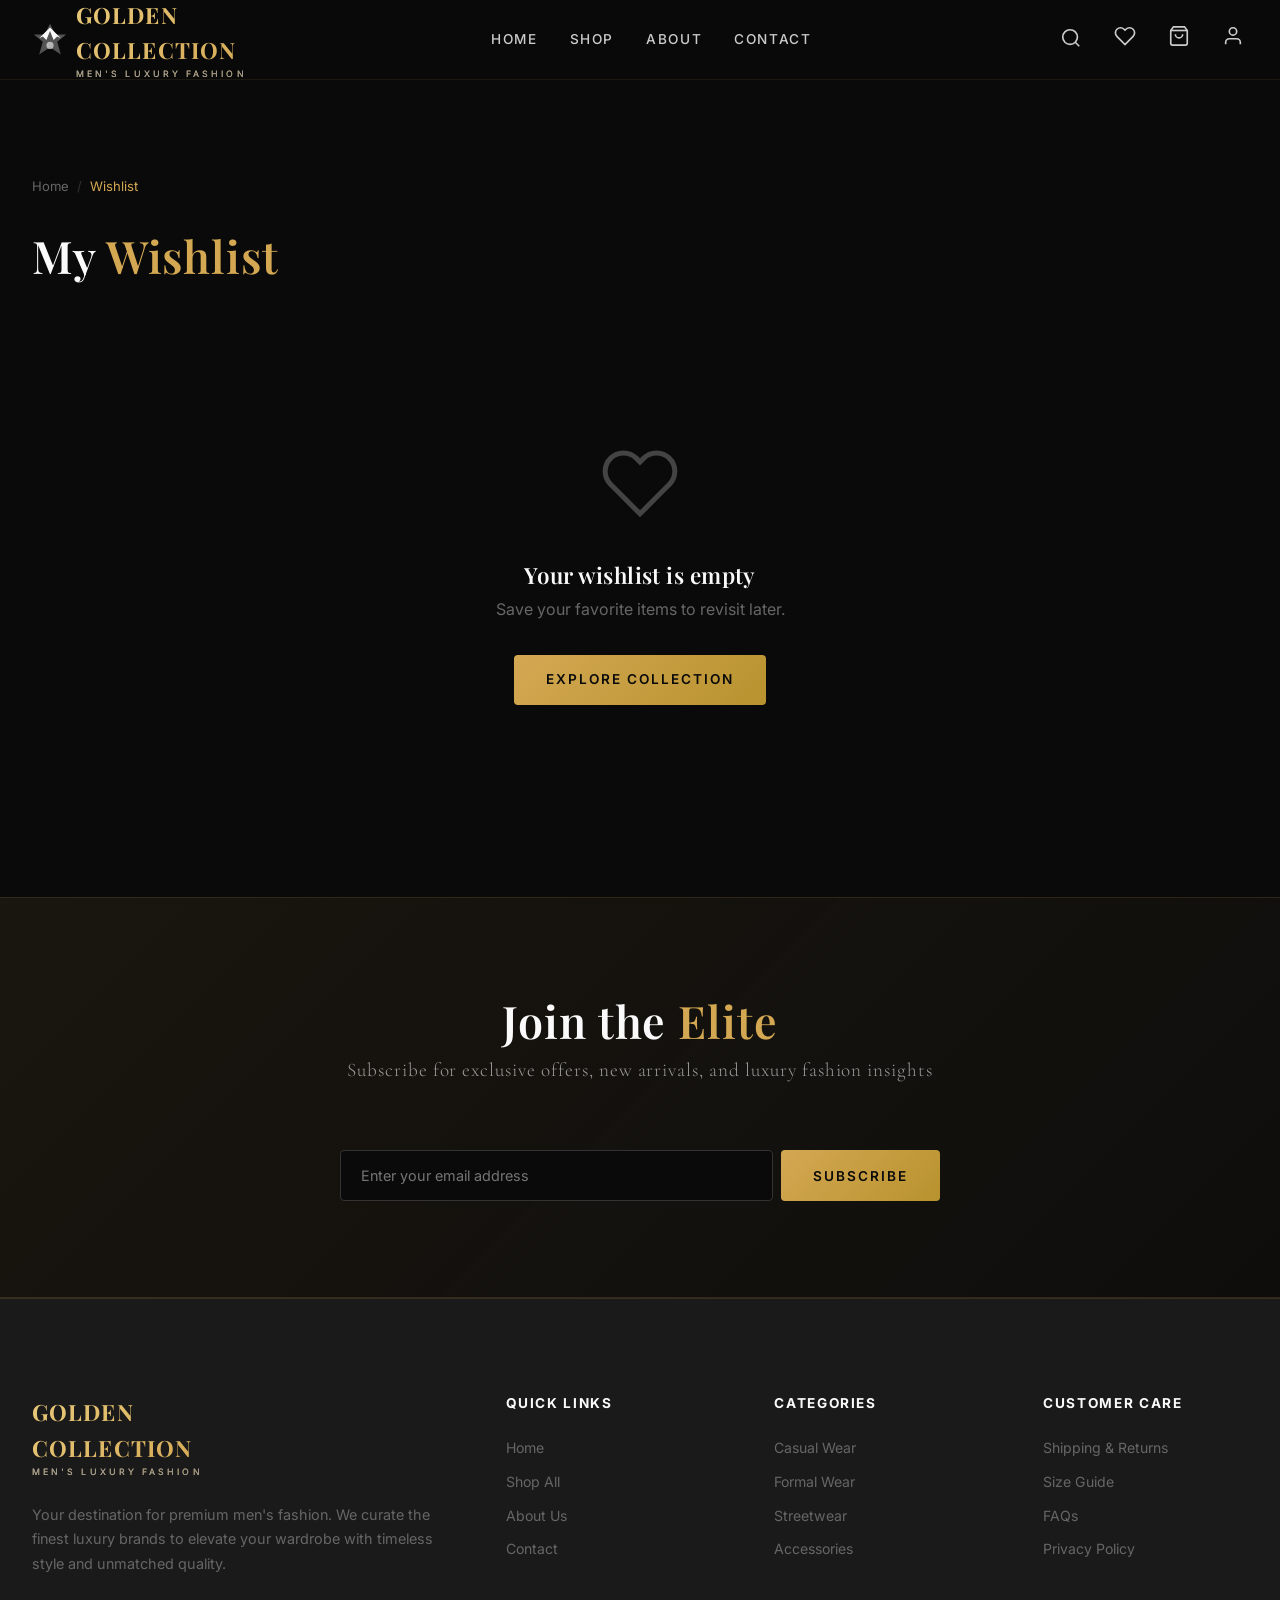
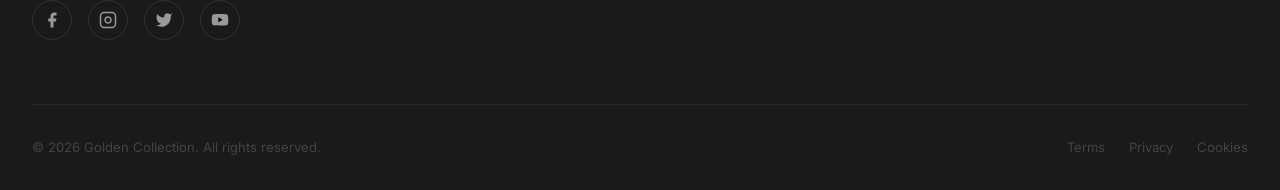
<file: wishlist.html>
<!DOCTYPE html>
<html lang="en">
<head>
  <meta charset="UTF-8">
  <meta name="viewport" content="width=device-width, initial-scale=1.0">
  <meta name="description" content="Your wishlist — Golden Collection luxury menswear.">
  <title>Wishlist — Golden Collection</title>
  <link rel="stylesheet" href="css/style.css">
  <link rel="stylesheet" href="css/home.css">
  <link rel="icon" href="data:image/svg+xml,<svg xmlns='http://www.w3.org/2000/svg' viewBox='0 0 100 100'><text y='.9em' font-size='90'>👑</text></svg>">
</head>
<body>
  <div id="navbar-placeholder"></div>
  <section class="section" style="margin-top:var(--nav-height); min-height:60vh;">
    <div class="container">
      <nav class="breadcrumb-list" style="margin-bottom:var(--space-xl);">
        <a href="index.html">Home</a><span class="separator">/</span><span class="current">Wishlist</span>
      </nav>
      <h2 class="section-title" style="text-align:left;">My <span class="gold-text">Wishlist</span></h2>
      <p class="section-subtitle" style="text-align:left;" id="wishlistCount"></p>
      <div id="wishlistContent"></div>
    </div>
  </section>
  <div id="footer-placeholder"></div>

  <script src="js/products.js"></script>
  <script src="js/cart.js"></script>
  <script src="js/wishlist.js"></script>
  <script src="js/auth.js"></script>
  <script src="js/app.js"></script>
  <script>
    function renderWishlist() {
      const container = document.getElementById('wishlistContent');
      const countEl = document.getElementById('wishlistCount');
      const items = wishlist.getItems();
      countEl.textContent = items.length > 0 ? `${items.length} item${items.length > 1 ? 's' : ''} saved` : '';

      if (items.length === 0) {
        container.innerHTML = `
          <div class="empty-state">
            <svg viewBox="0 0 24 24" fill="none" stroke="currentColor" stroke-width="1.5"><path d="M20.84 4.61a5.5 5.5 0 0 0-7.78 0L12 5.67l-1.06-1.06a5.5 5.5 0 0 0-7.78 7.78l1.06 1.06L12 21.23l7.78-7.78 1.06-1.06a5.5 5.5 0 0 0 0-7.78z"></path></svg>
            <h3>Your wishlist is empty</h3>
            <p>Save your favorite items to revisit later.</p>
            <a href="shop.html" class="btn btn-primary">Explore Collection</a>
          </div>`;
        return;
      }
      container.innerHTML = `<div class="product-grid">${items.map(p => createProductCard(p)).join('')}</div>`;
      wishlist.updateAllButtons();
    }

    document.addEventListener('DOMContentLoaded', () => {
      document.getElementById('navbar-placeholder').innerHTML = getNavbarHTML();
      document.getElementById('footer-placeholder').innerHTML = getFooterHTML();
      initNavbar(); initSearch(); cart.updateBadge(); wishlist.updateBadge(); auth.updateUI();
      renderWishlist();
      wishlist.onChange(() => renderWishlist());
    });
  </script>
</body>
</html>
</file>
<file: css/style.css>
/* ============================================
   GOLDEN COLLECTION — Design System
   Premium Men's Fashion E-Commerce
   ============================================ */

/* ---------- Google Fonts ---------- */
@import url('https://fonts.googleapis.com/css2?family=Playfair+Display:ital,wght@0,400;0,500;0,600;0,700;0,800;0,900;1,400;1,700&family=Inter:wght@300;400;500;600;700&family=Cormorant+Garamond:wght@300;400;500;600;700&display=swap');

/* ---------- CSS Custom Properties ---------- */
:root {
  /* Colors */
  --black: #0a0a0a;
  --black-light: #1a1a1a;
  --black-lighter: #2a2a2a;
  --gold: #d4a853;
  --gold-light: #e8c97a;
  --gold-dark: #b8922e;
  --gold-muted: rgba(212, 168, 83, 0.15);
  --white: #fafafa;
  --white-dim: #f0f0f0;
  --gray-100: #e5e5e5;
  --gray-200: #cccccc;
  --gray-300: #999999;
  --gray-400: #666666;
  --gray-500: #444444;
  --gray-600: #333333;
  --red: #e74c3c;
  --green: #2ecc71;

  /* Typography */
  --font-heading: 'Playfair Display', Georgia, serif;
  --font-body: 'Inter', -apple-system, BlinkMacSystemFont, sans-serif;
  --font-accent: 'Cormorant Garamond', Georgia, serif;

  /* Spacing */
  --space-xs: 0.25rem;
  --space-sm: 0.5rem;
  --space-md: 1rem;
  --space-lg: 1.5rem;
  --space-xl: 2rem;
  --space-2xl: 3rem;
  --space-3xl: 4rem;
  --space-4xl: 6rem;

  /* Borders */
  --radius-sm: 4px;
  --radius-md: 8px;
  --radius-lg: 12px;
  --radius-xl: 16px;

  /* Shadows */
  --shadow-sm: 0 2px 8px rgba(0, 0, 0, 0.1);
  --shadow-md: 0 4px 20px rgba(0, 0, 0, 0.15);
  --shadow-lg: 0 8px 40px rgba(0, 0, 0, 0.2);
  --shadow-gold: 0 4px 20px rgba(212, 168, 83, 0.3);

  /* Transitions */
  --transition-fast: 0.2s ease;
  --transition-base: 0.3s ease;
  --transition-slow: 0.5s ease;
  --transition-spring: 0.4s cubic-bezier(0.34, 1.56, 0.64, 1);

  /* Layout */
  --max-width: 1400px;
  --nav-height: 80px;
}

/* ---------- Reset & Base ---------- */
*,
*::before,
*::after {
  margin: 0;
  padding: 0;
  box-sizing: border-box;
}

html {
  scroll-behavior: smooth;
  font-size: 16px;
  -webkit-font-smoothing: antialiased;
  -moz-osx-font-smoothing: grayscale;
}

body {
  font-family: var(--font-body);
  background-color: var(--black);
  color: var(--white);
  line-height: 1.6;
  overflow-x: hidden;
}

a {
  text-decoration: none;
  color: inherit;
  transition: color var(--transition-fast);
}

a:hover {
  color: var(--gold);
}

img {
  max-width: 100%;
  height: auto;
  display: block;
}

ul, ol {
  list-style: none;
}

button {
  cursor: pointer;
  border: none;
  background: none;
  font-family: inherit;
  font-size: inherit;
  color: inherit;
}

input, textarea, select {
  font-family: inherit;
  font-size: inherit;
  outline: none;
}

h1, h2, h3, h4, h5, h6 {
  font-family: var(--font-heading);
  font-weight: 600;
  line-height: 1.2;
  letter-spacing: 0.02em;
}

/* ---------- Utility Classes ---------- */
.container {
  width: 100%;
  max-width: var(--max-width);
  margin: 0 auto;
  padding: 0 var(--space-xl);
}

.section {
  padding: var(--space-4xl) 0;
}

.section-title {
  font-size: clamp(1.8rem, 4vw, 2.8rem);
  text-align: center;
  margin-bottom: var(--space-sm);
  color: var(--white);
}

.section-subtitle {
  font-family: var(--font-accent);
  font-size: clamp(1rem, 2vw, 1.2rem);
  text-align: center;
  color: var(--gray-300);
  margin-bottom: var(--space-3xl);
  font-weight: 300;
  letter-spacing: 0.05em;
}

.gold-text {
  color: var(--gold);
}

.gold-gradient-text {
  background: linear-gradient(135deg, var(--gold-light), var(--gold), var(--gold-dark));
  -webkit-background-clip: text;
  -webkit-text-fill-color: transparent;
  background-clip: text;
}

.text-center { text-align: center; }
.text-uppercase { text-transform: uppercase; letter-spacing: 0.15em; }

/* ---------- Scrollbar ---------- */
::-webkit-scrollbar {
  width: 8px;
}
::-webkit-scrollbar-track {
  background: var(--black);
}
::-webkit-scrollbar-thumb {
  background: var(--gray-500);
  border-radius: 4px;
}
::-webkit-scrollbar-thumb:hover {
  background: var(--gold);
}

/* ============================================
   NAVIGATION
   ============================================ */
.navbar {
  position: fixed;
  top: 0;
  left: 0;
  width: 100%;
  height: var(--nav-height);
  z-index: 1000;
  transition: all var(--transition-base);
  background: rgba(10, 10, 10, 0.85);
  backdrop-filter: blur(20px);
  -webkit-backdrop-filter: blur(20px);
  border-bottom: 1px solid rgba(212, 168, 83, 0.1);
}

.navbar.scrolled {
  background: rgba(10, 10, 10, 0.98);
  box-shadow: 0 2px 20px rgba(0, 0, 0, 0.5);
  border-bottom-color: rgba(212, 168, 83, 0.2);
}

.nav-container {
  max-width: var(--max-width);
  margin: 0 auto;
  padding: 0 var(--space-xl);
  height: 100%;
  display: flex;
  align-items: center;
  justify-content: space-between;
}

/* Logo */
.logo {
  display: flex;
  align-items: center;
  gap: var(--space-sm);
  text-decoration: none;
  flex-shrink: 0;
}

.logo-icon {
  width: 36px;
  height: 36px;
  fill: var(--gold);
  transition: transform var(--transition-base);
}

.logo:hover .logo-icon {
  transform: scale(1.1);
}

.logo-text {
  font-family: var(--font-heading);
  font-size: 1.4rem;
  font-weight: 700;
  letter-spacing: 0.05em;
  background: linear-gradient(135deg, var(--gold-light), var(--gold));
  -webkit-background-clip: text;
  -webkit-text-fill-color: transparent;
  background-clip: text;
}

.logo-text span {
  display: block;
  font-size: 0.55rem;
  font-family: var(--font-body);
  font-weight: 400;
  letter-spacing: 0.35em;
  text-transform: uppercase;
  -webkit-text-fill-color: var(--gray-300);
  margin-top: -2px;
}

/* Nav Links */
.nav-links {
  display: flex;
  align-items: center;
  gap: var(--space-xl);
}

.nav-links a {
  font-size: 0.85rem;
  font-weight: 500;
  text-transform: uppercase;
  letter-spacing: 0.12em;
  color: var(--gray-200);
  position: relative;
  padding: var(--space-xs) 0;
  transition: color var(--transition-fast);
}

.nav-links a::after {
  content: '';
  position: absolute;
  bottom: -2px;
  left: 0;
  width: 0;
  height: 1.5px;
  background: var(--gold);
  transition: width var(--transition-base);
}

.nav-links a:hover,
.nav-links a.active {
  color: var(--gold);
}

.nav-links a:hover::after,
.nav-links a.active::after {
  width: 100%;
}

/* Nav Icons */
.nav-icons {
  display: flex;
  align-items: center;
  gap: var(--space-lg);
}

.nav-icon {
  position: relative;
  color: var(--gray-200);
  transition: color var(--transition-fast), transform var(--transition-fast);
  cursor: pointer;
  background: none;
  border: none;
  padding: 4px;
}

.nav-icon:hover {
  color: var(--gold);
  transform: translateY(-1px);
}

.nav-icon svg {
  width: 22px;
  height: 22px;
  stroke: currentColor;
  fill: none;
  stroke-width: 1.8;
}

.nav-icon .badge {
  position: absolute;
  top: -6px;
  right: -8px;
  background: var(--gold);
  color: var(--black);
  font-size: 0.65rem;
  font-weight: 700;
  width: 18px;
  height: 18px;
  border-radius: 50%;
  display: flex;
  align-items: center;
  justify-content: center;
  transform: scale(0);
  transition: transform var(--transition-spring);
}

.nav-icon .badge.show {
  transform: scale(1);
}

/* Search Bar */
.search-overlay {
  position: fixed;
  top: 0;
  left: 0;
  width: 100%;
  height: 100%;
  background: rgba(0, 0, 0, 0.9);
  backdrop-filter: blur(10px);
  z-index: 2000;
  display: flex;
  align-items: flex-start;
  justify-content: center;
  padding-top: 15vh;
  opacity: 0;
  visibility: hidden;
  transition: all var(--transition-base);
}

.search-overlay.active {
  opacity: 1;
  visibility: visible;
}

.search-box {
  width: 90%;
  max-width: 700px;
  position: relative;
  transform: translateY(-20px);
  transition: transform var(--transition-base);
}

.search-overlay.active .search-box {
  transform: translateY(0);
}

.search-box input {
  width: 100%;
  padding: var(--space-lg) var(--space-xl);
  padding-right: 60px;
  background: var(--black-light);
  border: 2px solid var(--gold-dark);
  border-radius: var(--radius-lg);
  color: var(--white);
  font-size: 1.2rem;
  letter-spacing: 0.02em;
}

.search-box input::placeholder {
  color: var(--gray-400);
}

.search-box input:focus {
  border-color: var(--gold);
  box-shadow: var(--shadow-gold);
}

.search-close {
  position: absolute;
  right: 16px;
  top: 50%;
  transform: translateY(-50%);
  color: var(--gray-300);
  font-size: 1.5rem;
  cursor: pointer;
  padding: 4px;
  transition: color var(--transition-fast);
}

.search-close:hover {
  color: var(--gold);
}

.search-results {
  margin-top: var(--space-md);
  background: var(--black-light);
  border: 1px solid var(--gray-600);
  border-radius: var(--radius-md);
  max-height: 400px;
  overflow-y: auto;
  display: none;
}

.search-results.active {
  display: block;
}

.search-result-item {
  display: flex;
  align-items: center;
  gap: var(--space-md);
  padding: var(--space-md) var(--space-lg);
  border-bottom: 1px solid rgba(255, 255, 255, 0.05);
  cursor: pointer;
  transition: background var(--transition-fast);
}

.search-result-item:hover {
  background: rgba(212, 168, 83, 0.1);
}

.search-result-item img {
  width: 50px;
  height: 50px;
  object-fit: cover;
  border-radius: var(--radius-sm);
}

.search-result-item .result-info h4 {
  font-family: var(--font-body);
  font-size: 0.9rem;
  font-weight: 500;
}

.search-result-item .result-info p {
  font-size: 0.8rem;
  color: var(--gold);
}

/* Mobile Menu Toggle */
.menu-toggle {
  display: none;
  flex-direction: column;
  gap: 5px;
  cursor: pointer;
  padding: 4px;
  z-index: 1001;
}

.menu-toggle span {
  display: block;
  width: 24px;
  height: 2px;
  background: var(--white);
  transition: all var(--transition-base);
  border-radius: 2px;
}

.menu-toggle.active span:nth-child(1) {
  transform: rotate(45deg) translate(5px, 5px);
}

.menu-toggle.active span:nth-child(2) {
  opacity: 0;
}

.menu-toggle.active span:nth-child(3) {
  transform: rotate(-45deg) translate(5px, -5px);
}

/* ============================================
   BUTTONS
   ============================================ */
.btn {
  display: inline-flex;
  align-items: center;
  justify-content: center;
  gap: var(--space-sm);
  padding: 14px 32px;
  font-size: 0.85rem;
  font-weight: 600;
  text-transform: uppercase;
  letter-spacing: 0.15em;
  border-radius: var(--radius-sm);
  transition: all var(--transition-base);
  position: relative;
  overflow: hidden;
  cursor: pointer;
}

.btn-primary {
  background: linear-gradient(135deg, var(--gold), var(--gold-dark));
  color: var(--black);
  border: none;
}

.btn-primary:hover {
  background: linear-gradient(135deg, var(--gold-light), var(--gold));
  transform: translateY(-2px);
  box-shadow: var(--shadow-gold);
  color: var(--black);
}

.btn-secondary {
  background: transparent;
  color: var(--gold);
  border: 1.5px solid var(--gold);
}

.btn-secondary:hover {
  background: var(--gold);
  color: var(--black);
  transform: translateY(-2px);
}

.btn-dark {
  background: var(--black-light);
  color: var(--white);
  border: 1px solid var(--gray-600);
}

.btn-dark:hover {
  border-color: var(--gold);
  color: var(--gold);
}

.btn-sm {
  padding: 10px 20px;
  font-size: 0.75rem;
}

.btn-lg {
  padding: 18px 44px;
  font-size: 0.9rem;
}

.btn-icon {
  width: 44px;
  height: 44px;
  padding: 0;
  border-radius: 50%;
  display: flex;
  align-items: center;
  justify-content: center;
}

/* Shimmer effect on gold buttons */
.btn-primary::after {
  content: '';
  position: absolute;
  top: 0;
  left: -100%;
  width: 100%;
  height: 100%;
  background: linear-gradient(90deg, transparent, rgba(255, 255, 255, 0.2), transparent);
  transition: left 0.6s ease;
}

.btn-primary:hover::after {
  left: 100%;
}

/* ============================================
   PRODUCT CARDS
   ============================================ */
.product-card {
  background: var(--black-light);
  border: 1px solid rgba(255, 255, 255, 0.06);
  border-radius: var(--radius-md);
  overflow: hidden;
  transition: all var(--transition-base);
  position: relative;
}

.product-card:hover {
  transform: translateY(-8px);
  border-color: rgba(212, 168, 83, 0.3);
  box-shadow: 0 20px 60px rgba(0, 0, 0, 0.4), 0 0 30px rgba(212, 168, 83, 0.08);
}

.product-card-image {
  position: relative;
  overflow: hidden;
  aspect-ratio: 3/4;
  background: var(--black-lighter);
}

.product-card-image img {
  width: 100%;
  height: 100%;
  object-fit: cover;
  transition: transform var(--transition-slow);
}

.product-card:hover .product-card-image img {
  transform: scale(1.08);
}

.product-card-actions {
  position: absolute;
  top: var(--space-md);
  right: var(--space-md);
  display: flex;
  flex-direction: column;
  gap: var(--space-sm);
  opacity: 0;
  transform: translateX(10px);
  transition: all var(--transition-base);
}

.product-card:hover .product-card-actions {
  opacity: 1;
  transform: translateX(0);
}

.product-card-actions button {
  width: 40px;
  height: 40px;
  border-radius: 50%;
  background: rgba(10, 10, 10, 0.8);
  backdrop-filter: blur(10px);
  border: 1px solid rgba(255, 255, 255, 0.1);
  color: var(--white);
  display: flex;
  align-items: center;
  justify-content: center;
  cursor: pointer;
  transition: all var(--transition-fast);
}

.product-card-actions button:hover {
  background: var(--gold);
  color: var(--black);
  border-color: var(--gold);
}

.product-card-actions button.wishlisted {
  background: var(--gold);
  color: var(--black);
  border-color: var(--gold);
}

.product-card-actions button svg {
  width: 18px;
  height: 18px;
  stroke: currentColor;
  fill: none;
  stroke-width: 2;
}

.product-card-actions button.wishlisted svg {
  fill: currentColor;
}

.product-badge {
  position: absolute;
  top: var(--space-md);
  left: var(--space-md);
  background: var(--gold);
  color: var(--black);
  font-size: 0.65rem;
  font-weight: 700;
  text-transform: uppercase;
  letter-spacing: 0.1em;
  padding: 4px 12px;
  border-radius: 2px;
}

.product-card-info {
  padding: var(--space-lg);
}

.product-card-brand {
  font-size: 0.7rem;
  font-weight: 600;
  text-transform: uppercase;
  letter-spacing: 0.15em;
  color: var(--gold);
  margin-bottom: var(--space-xs);
}

.product-card-name {
  font-family: var(--font-body);
  font-size: 0.95rem;
  font-weight: 500;
  color: var(--white);
  margin-bottom: var(--space-sm);
  display: -webkit-box;
  -webkit-line-clamp: 2;
  line-clamp: 2;
  -webkit-box-orient: vertical;
  overflow: hidden;
}

.product-card-price {
  font-size: 1.1rem;
  font-weight: 700;
  color: var(--white);
}

.product-card-price .original-price {
  font-size: 0.85rem;
  color: var(--gray-400);
  text-decoration: line-through;
  margin-left: var(--space-sm);
  font-weight: 400;
}

.product-card-rating {
  display: flex;
  align-items: center;
  gap: var(--space-xs);
  margin-top: var(--space-sm);
}

.product-card-rating .stars {
  color: var(--gold);
  font-size: 0.8rem;
}

.product-card-rating .count {
  font-size: 0.75rem;
  color: var(--gray-400);
}

.quick-add-btn {
  width: 100%;
  padding: 12px;
  background: transparent;
  border: 1px solid rgba(255, 255, 255, 0.1);
  border-top: 1px solid rgba(255, 255, 255, 0.06);
  color: var(--gray-200);
  font-size: 0.78rem;
  font-weight: 600;
  text-transform: uppercase;
  letter-spacing: 0.12em;
  cursor: pointer;
  transition: all var(--transition-fast);
}

.quick-add-btn:hover {
  background: var(--gold);
  color: var(--black);
  border-color: var(--gold);
}

/* ============================================
   PRODUCT GRID
   ============================================ */
.product-grid {
  display: grid;
  grid-template-columns: repeat(4, 1fr);
  gap: var(--space-xl);
}

/* ============================================
   FORM ELEMENTS
   ============================================ */
.form-group {
  margin-bottom: var(--space-lg);
}

.form-group label {
  display: block;
  font-size: 0.8rem;
  font-weight: 600;
  text-transform: uppercase;
  letter-spacing: 0.1em;
  color: var(--gray-200);
  margin-bottom: var(--space-sm);
}

.form-input {
  width: 100%;
  padding: 14px 18px;
  background: var(--black-lighter);
  border: 1px solid var(--gray-600);
  border-radius: var(--radius-sm);
  color: var(--white);
  transition: border-color var(--transition-fast), box-shadow var(--transition-fast);
}

.form-input:focus {
  border-color: var(--gold);
  box-shadow: 0 0 0 3px rgba(212, 168, 83, 0.1);
}

.form-input::placeholder {
  color: var(--gray-500);
}

select.form-input {
  appearance: none;
  background-image: url("data:image/svg+xml,%3Csvg xmlns='http://www.w3.org/2000/svg' width='12' height='12' fill='%23999' viewBox='0 0 16 16'%3E%3Cpath d='M8 11L3 6h10l-5 5z'/%3E%3C/svg%3E");
  background-repeat: no-repeat;
  background-position: right 16px center;
  padding-right: 40px;
}

textarea.form-input {
  resize: vertical;
  min-height: 120px;
}

/* ============================================
   NOTIFICATION / TOAST
   ============================================ */
.toast-container {
  position: fixed;
  top: 100px;
  right: 20px;
  z-index: 3000;
  display: flex;
  flex-direction: column;
  gap: var(--space-sm);
}

.toast {
  display: flex;
  align-items: center;
  gap: var(--space-md);
  padding: var(--space-md) var(--space-lg);
  background: var(--black-light);
  border: 1px solid var(--gray-600);
  border-left: 3px solid var(--gold);
  border-radius: var(--radius-md);
  box-shadow: var(--shadow-lg);
  color: var(--white);
  font-size: 0.9rem;
  min-width: 300px;
  max-width: 420px;
  transform: translateX(120%);
  transition: transform var(--transition-spring);
  animation: toastIn 0.4s ease forwards;
}

@keyframes toastIn {
  from {
    transform: translateX(120%);
    opacity: 0;
  }
  to {
    transform: translateX(0);
    opacity: 1;
  }
}

.toast.hide {
  animation: toastOut 0.3s ease forwards;
}

@keyframes toastOut {
  to {
    transform: translateX(120%);
    opacity: 0;
  }
}

.toast-icon {
  font-size: 1.2rem;
}

.toast-success { border-left-color: var(--green); }
.toast-error { border-left-color: var(--red); }

/* ============================================
   FOOTER
   ============================================ */
.footer {
  background: var(--black-light);
  border-top: 1px solid rgba(212, 168, 83, 0.15);
  padding: var(--space-4xl) 0 var(--space-xl);
}

.footer-grid {
  display: grid;
  grid-template-columns: 2fr 1fr 1fr 1fr;
  gap: var(--space-3xl);
  margin-bottom: var(--space-3xl);
}

.footer-brand .logo {
  margin-bottom: var(--space-lg);
}

.footer-brand p {
  color: var(--gray-400);
  font-size: 0.9rem;
  line-height: 1.7;
  margin-bottom: var(--space-lg);
}

.footer-social {
  display: flex;
  gap: var(--space-md);
}

.footer-social a {
  width: 40px;
  height: 40px;
  border-radius: 50%;
  border: 1px solid var(--gray-600);
  display: flex;
  align-items: center;
  justify-content: center;
  color: var(--gray-300);
  transition: all var(--transition-fast);
}

.footer-social a:hover {
  border-color: var(--gold);
  color: var(--gold);
  background: rgba(212, 168, 83, 0.1);
}

.footer-social a svg {
  width: 18px;
  height: 18px;
}

.footer-column h4 {
  font-family: var(--font-body);
  font-size: 0.85rem;
  font-weight: 700;
  text-transform: uppercase;
  letter-spacing: 0.12em;
  color: var(--white);
  margin-bottom: var(--space-lg);
}

.footer-column ul li {
  margin-bottom: var(--space-sm);
}

.footer-column ul li a {
  color: var(--gray-400);
  font-size: 0.88rem;
  transition: color var(--transition-fast), padding-left var(--transition-fast);
}

.footer-column ul li a:hover {
  color: var(--gold);
  padding-left: 6px;
}

.footer-bottom {
  border-top: 1px solid rgba(255, 255, 255, 0.06);
  padding-top: var(--space-xl);
  display: flex;
  align-items: center;
  justify-content: space-between;
  font-size: 0.82rem;
  color: var(--gray-500);
}

.footer-bottom-links {
  display: flex;
  gap: var(--space-lg);
}

.footer-bottom-links a {
  color: var(--gray-500);
}

.footer-bottom-links a:hover {
  color: var(--gold);
}

/* ============================================
   NEWSLETTER
   ============================================ */
.newsletter-section {
  background: linear-gradient(135deg, rgba(212, 168, 83, 0.08), rgba(212, 168, 83, 0.02));
  border-top: 1px solid rgba(212, 168, 83, 0.15);
  border-bottom: 1px solid rgba(212, 168, 83, 0.15);
}

.newsletter-content {
  text-align: center;
  max-width: 600px;
  margin: 0 auto;
}

.newsletter-form {
  display: flex;
  gap: var(--space-sm);
  margin-top: var(--space-xl);
}

.newsletter-form input {
  flex: 1;
  padding: 16px 20px;
  background: var(--black);
  border: 1px solid var(--gray-600);
  border-radius: var(--radius-sm);
  color: var(--white);
  font-size: 0.9rem;
}

.newsletter-form input:focus {
  border-color: var(--gold);
}

.newsletter-form button {
  white-space: nowrap;
}

/* ============================================
   ANIMATIONS
   ============================================ */
.fade-in {
  opacity: 0;
  transform: translateY(30px);
  transition: opacity 0.6s ease, transform 0.6s ease;
}

.fade-in.visible {
  opacity: 1;
  transform: translateY(0);
}

.fade-in-left {
  opacity: 0;
  transform: translateX(-30px);
  transition: opacity 0.6s ease, transform 0.6s ease;
}

.fade-in-left.visible {
  opacity: 1;
  transform: translateX(0);
}

.fade-in-right {
  opacity: 0;
  transform: translateX(30px);
  transition: opacity 0.6s ease, transform 0.6s ease;
}

.fade-in-right.visible {
  opacity: 1;
  transform: translateX(0);
}

.scale-in {
  opacity: 0;
  transform: scale(0.9);
  transition: opacity 0.5s ease, transform 0.5s ease;
}

.scale-in.visible {
  opacity: 1;
  transform: scale(1);
}

@keyframes shimmer {
  0% { background-position: -1000px 0; }
  100% { background-position: 1000px 0; }
}

@keyframes pulse {
  0%, 100% { opacity: 1; }
  50% { opacity: 0.5; }
}

@keyframes float {
  0%, 100% { transform: translateY(0); }
  50% { transform: translateY(-10px); }
}

@keyframes goldGlow {
  0%, 100% { box-shadow: 0 0 5px rgba(212, 168, 83, 0.3); }
  50% { box-shadow: 0 0 20px rgba(212, 168, 83, 0.5); }
}

/* Page load animation */
.page-transition {
  animation: pageIn 0.5s ease;
}

@keyframes pageIn {
  from {
    opacity: 0;
    transform: translateY(10px);
  }
  to {
    opacity: 1;
    transform: translateY(0);
  }
}

/* ============================================
   BREADCRUMB
   ============================================ */
.breadcrumb {
  padding: var(--space-lg) 0;
  margin-top: var(--nav-height);
}

.breadcrumb-list {
  display: flex;
  align-items: center;
  gap: var(--space-sm);
  font-size: 0.82rem;
  color: var(--gray-400);
}

.breadcrumb-list a {
  color: var(--gray-400);
}

.breadcrumb-list a:hover {
  color: var(--gold);
}

.breadcrumb-list .separator {
  color: var(--gray-600);
}

.breadcrumb-list .current {
  color: var(--gold);
}

/* ============================================
   EMPTY STATE
   ============================================ */
.empty-state {
  text-align: center;
  padding: var(--space-4xl) var(--space-xl);
}

.empty-state svg {
  width: 80px;
  height: 80px;
  stroke: var(--gray-500);
  margin-bottom: var(--space-xl);
}

.empty-state h3 {
  font-size: 1.4rem;
  margin-bottom: var(--space-sm);
}

.empty-state p {
  color: var(--gray-400);
  margin-bottom: var(--space-xl);
}

/* ============================================
   MODAL
   ============================================ */
.modal-overlay {
  position: fixed;
  top: 0;
  left: 0;
  width: 100%;
  height: 100%;
  background: rgba(0, 0, 0, 0.8);
  backdrop-filter: blur(5px);
  z-index: 2000;
  display: flex;
  align-items: center;
  justify-content: center;
  opacity: 0;
  visibility: hidden;
  transition: all var(--transition-base);
}

.modal-overlay.active {
  opacity: 1;
  visibility: visible;
}

.modal {
  background: var(--black-light);
  border: 1px solid var(--gray-600);
  border-radius: var(--radius-lg);
  padding: var(--space-2xl);
  max-width: 500px;
  width: 90%;
  transform: scale(0.9) translateY(20px);
  transition: transform var(--transition-spring);
}

.modal-overlay.active .modal {
  transform: scale(1) translateY(0);
}

/* ============================================
   LOADING SKELETON
   ============================================ */
.skeleton {
  background: linear-gradient(90deg, var(--black-lighter) 0%, var(--gray-600) 50%, var(--black-lighter) 100%);
  background-size: 2000px 100%;
  animation: shimmer 2s infinite linear;
  border-radius: var(--radius-sm);
}

/* ============================================
   RESPONSIVE
   ============================================ */
@media (max-width: 1200px) {
  .product-grid {
    grid-template-columns: repeat(3, 1fr);
  }
  .footer-grid {
    grid-template-columns: 2fr 1fr 1fr;
  }
}

@media (max-width: 992px) {
  .nav-links {
    position: fixed;
    top: 0;
    right: -100%;
    width: 320px;
    height: 100vh;
    background: var(--black-light);
    flex-direction: column;
    align-items: flex-start;
    padding: 100px var(--space-2xl) var(--space-2xl);
    gap: var(--space-lg);
    transition: right var(--transition-base);
    border-left: 1px solid rgba(212, 168, 83, 0.15);
    box-shadow: -10px 0 40px rgba(0, 0, 0, 0.5);
    z-index: 999;
  }

  .nav-links.active {
    right: 0;
  }

  .nav-links a {
    font-size: 1rem;
    width: 100%;
    padding: var(--space-sm) 0;
    border-bottom: 1px solid rgba(255, 255, 255, 0.05);
  }

  .menu-toggle {
    display: flex;
  }

  .product-grid {
    grid-template-columns: repeat(2, 1fr);
    gap: var(--space-md);
  }

  .footer-grid {
    grid-template-columns: 1fr 1fr;
    gap: var(--space-xl);
  }
}

@media (max-width: 768px) {
  :root {
    --nav-height: 65px;
  }

  .container {
    padding: 0 var(--space-md);
  }

  .section {
    padding: var(--space-3xl) 0;
  }

  .section-title {
    font-size: 1.6rem;
  }

  .product-grid {
    grid-template-columns: repeat(2, 1fr);
    gap: var(--space-sm);
  }

  .footer-grid {
    grid-template-columns: 1fr;
  }

  .footer-bottom {
    flex-direction: column;
    gap: var(--space-md);
    text-align: center;
  }

  .newsletter-form {
    flex-direction: column;
  }

  .toast {
    min-width: auto;
    max-width: calc(100vw - 40px);
  }
}

@media (max-width: 480px) {
  .product-grid {
    grid-template-columns: 1fr;
  }

  .logo-text {
    font-size: 1.1rem;
  }

  .nav-icons {
    gap: var(--space-md);
  }
}
</file>
<file: css/home.css>
/* ============================================
   GOLDEN COLLECTION — Homepage Styles
   ============================================ */

/* --- Hero Section --- */
.hero {
  position: relative;
  height: 100vh;
  min-height: 600px;
  display: flex;
  align-items: center;
  overflow: hidden;
}

.hero-bg {
  position: absolute;
  inset: 0;
  z-index: 0;
}

.hero-bg img {
  width: 100%;
  height: 100%;
  object-fit: cover;
  filter: brightness(0.4);
}

.hero-bg::after {
  content: '';
  position: absolute;
  inset: 0;
  background: linear-gradient(135deg, rgba(10,10,10,0.8) 0%, rgba(10,10,10,0.3) 50%, rgba(10,10,10,0.7) 100%);
}

.hero-content {
  position: relative;
  z-index: 1;
  max-width: 700px;
}

.hero-badge {
  display: inline-block;
  font-size: 0.75rem;
  font-weight: 600;
  text-transform: uppercase;
  letter-spacing: 0.3em;
  color: var(--gold);
  border: 1px solid var(--gold);
  padding: 8px 20px;
  margin-bottom: var(--space-xl);
  animation: fadeInUp 0.8s ease 0.2s both;
}

.hero h1 {
  font-size: clamp(2.5rem, 6vw, 4.5rem);
  font-weight: 700;
  line-height: 1.1;
  margin-bottom: var(--space-lg);
  animation: fadeInUp 0.8s ease 0.4s both;
}

.hero p {
  font-family: var(--font-accent);
  font-size: clamp(1rem, 2vw, 1.3rem);
  color: var(--gray-200);
  line-height: 1.7;
  margin-bottom: var(--space-2xl);
  max-width: 500px;
  animation: fadeInUp 0.8s ease 0.6s both;
}

.hero-buttons {
  display: flex;
  gap: var(--space-md);
  animation: fadeInUp 0.8s ease 0.8s both;
}

@keyframes fadeInUp {
  from { opacity: 0; transform: translateY(30px); }
  to { opacity: 1; transform: translateY(0); }
}

.hero-scroll {
  position: absolute;
  bottom: 40px;
  left: 50%;
  transform: translateX(-50%);
  z-index: 1;
  display: flex;
  flex-direction: column;
  align-items: center;
  gap: 8px;
  color: var(--gray-400);
  font-size: 0.7rem;
  letter-spacing: 0.2em;
  text-transform: uppercase;
  animation: float 2s ease-in-out infinite;
}

.hero-scroll .scroll-line {
  width: 1px;
  height: 40px;
  background: linear-gradient(to bottom, var(--gold), transparent);
}

/* --- Brand Marquee --- */
.brand-marquee {
  padding: var(--space-2xl) 0;
  border-top: 1px solid rgba(255,255,255,0.05);
  border-bottom: 1px solid rgba(255,255,255,0.05);
  overflow: hidden;
}

.marquee-track {
  display: flex;
  gap: var(--space-4xl);
  animation: marqueeScroll 30s linear infinite;
  width: max-content;
}

.marquee-track span {
  font-family: var(--font-heading);
  font-size: 1.2rem;
  font-weight: 600;
  color: var(--gray-500);
  text-transform: uppercase;
  letter-spacing: 0.15em;
  white-space: nowrap;
  flex-shrink: 0;
}

@keyframes marqueeScroll {
  from { transform: translateX(0); }
  to { transform: translateX(-50%); }
}

/* --- Categories Section --- */
.categories-grid {
  display: grid;
  grid-template-columns: repeat(4, 1fr);
  gap: var(--space-lg);
}

.category-card {
  position: relative;
  border-radius: var(--radius-md);
  overflow: hidden;
  aspect-ratio: 3/4;
  cursor: pointer;
}

.category-card img {
  width: 100%;
  height: 100%;
  object-fit: cover;
  transition: transform var(--transition-slow);
}

.category-card:hover img {
  transform: scale(1.1);
}

.category-card-overlay {
  position: absolute;
  inset: 0;
  background: linear-gradient(to top, rgba(10,10,10,0.9) 0%, rgba(10,10,10,0.1) 60%);
  display: flex;
  flex-direction: column;
  justify-content: flex-end;
  padding: var(--space-xl);
  transition: background var(--transition-base);
}

.category-card:hover .category-card-overlay {
  background: linear-gradient(to top, rgba(10,10,10,0.95) 0%, rgba(10,10,10,0.2) 60%);
}

.category-card h3 {
  font-size: 1.2rem;
  margin-bottom: var(--space-xs);
}

.category-card p {
  font-size: 0.82rem;
  color: var(--gray-300);
  margin-bottom: var(--space-sm);
}

.category-card .cat-count {
  font-size: 0.72rem;
  color: var(--gold);
  text-transform: uppercase;
  letter-spacing: 0.12em;
  font-weight: 600;
}

/* --- Testimonials --- */
.testimonials-grid {
  display: grid;
  grid-template-columns: repeat(3, 1fr);
  gap: var(--space-xl);
}

.testimonial-card {
  background: var(--black-light);
  border: 1px solid rgba(255,255,255,0.06);
  border-radius: var(--radius-md);
  padding: var(--space-2xl);
  transition: all var(--transition-base);
}

.testimonial-card:hover {
  border-color: rgba(212,168,83,0.3);
  transform: translateY(-4px);
}

.testimonial-stars {
  color: var(--gold);
  font-size: 0.9rem;
  margin-bottom: var(--space-md);
  letter-spacing: 2px;
}

.testimonial-text {
  font-family: var(--font-accent);
  font-size: 1.05rem;
  line-height: 1.7;
  color: var(--gray-200);
  margin-bottom: var(--space-lg);
  font-style: italic;
}

.testimonial-author {
  display: flex;
  align-items: center;
  gap: var(--space-md);
}

.testimonial-avatar {
  width: 44px;
  height: 44px;
  border-radius: 50%;
  background: linear-gradient(135deg, var(--gold), var(--gold-dark));
  display: flex;
  align-items: center;
  justify-content: center;
  font-size: 0.8rem;
  font-weight: 700;
  color: var(--black);
}

.testimonial-author-info h4 {
  font-family: var(--font-body);
  font-size: 0.9rem;
  font-weight: 600;
}

.testimonial-author-info p {
  font-size: 0.78rem;
  color: var(--gray-400);
}

/* --- Features Strip --- */
.features-strip {
  background: var(--black-light);
  border-top: 1px solid rgba(212,168,83,0.1);
  border-bottom: 1px solid rgba(212,168,83,0.1);
}

.features-grid {
  display: grid;
  grid-template-columns: repeat(4, 1fr);
  gap: var(--space-lg);
}

.feature-item {
  text-align: center;
  padding: var(--space-xl);
}

.feature-icon {
  font-size: 2rem;
  margin-bottom: var(--space-md);
  display: block;
}

.feature-item h4 {
  font-family: var(--font-body);
  font-size: 0.85rem;
  font-weight: 600;
  text-transform: uppercase;
  letter-spacing: 0.1em;
  margin-bottom: var(--space-xs);
}

.feature-item p {
  font-size: 0.8rem;
  color: var(--gray-400);
}

/* Responsive */
@media (max-width: 992px) {
  .categories-grid { grid-template-columns: repeat(2, 1fr); }
  .testimonials-grid { grid-template-columns: 1fr; }
  .features-grid { grid-template-columns: repeat(2, 1fr); }
}

@media (max-width: 768px) {
  .hero { min-height: 500px; }
  .hero-buttons { flex-direction: column; }
  .hero-buttons .btn { width: 100%; }
  .categories-grid { grid-template-columns: 1fr 1fr; gap: var(--space-sm); }
  .category-card { aspect-ratio: 1; }
  .features-grid { grid-template-columns: 1fr 1fr; }
}

@media (max-width: 480px) {
  .categories-grid { grid-template-columns: 1fr; }
}

/* User dropdown */
.user-avatar {
  width: 36px;
  height: 36px;
  border-radius: 50%;
  background: linear-gradient(135deg, var(--gold), var(--gold-dark));
  display: flex;
  align-items: center;
  justify-content: center;
  font-size: 0.75rem;
  font-weight: 700;
  color: var(--black);
  cursor: pointer;
}

.user-dropdown {
  position: absolute;
  top: 50px;
  right: 0;
  background: var(--black-light);
  border: 1px solid var(--gray-600);
  border-radius: var(--radius-md);
  padding: var(--space-md);
  min-width: 180px;
  display: none;
  box-shadow: var(--shadow-lg);
}

.user-dropdown.active { display: block; }

.user-dropdown .user-dropdown-name {
  font-weight: 600;
  font-size: 0.9rem;
  margin-bottom: var(--space-sm);
  padding-bottom: var(--space-sm);
  border-bottom: 1px solid rgba(255,255,255,0.1);
}

.user-dropdown a {
  display: block;
  padding: var(--space-xs) 0;
  font-size: 0.85rem;
  color: var(--gray-300);
}

.user-dropdown a:hover { color: var(--gold); }
</file>
<file: css/cart.css>
/* ============================================
   GOLDEN COLLECTION — Cart Page Styles
   ============================================ */
.cart-page {
  margin-top: var(--nav-height);
  padding: var(--space-2xl) 0 var(--space-4xl);
  min-height: 60vh;
}

.cart-page h1 {
  font-size: clamp(1.8rem, 3vw, 2.5rem);
  margin-bottom: var(--space-2xl);
}

.cart-layout {
  display: grid;
  grid-template-columns: 1fr 380px;
  gap: var(--space-2xl);
  align-items: start;
}

.cart-items { display: flex; flex-direction: column; gap: var(--space-md); }

.cart-item {
  display: grid;
  grid-template-columns: 100px 1fr auto;
  gap: var(--space-lg);
  padding: var(--space-lg);
  background: var(--black-light);
  border: 1px solid rgba(255,255,255,0.06);
  border-radius: var(--radius-md);
  align-items: center;
  transition: border-color var(--transition-fast);
}

.cart-item:hover { border-color: rgba(212,168,83,0.2); }

.cart-item-image {
  width: 100px;
  height: 120px;
  border-radius: var(--radius-sm);
  overflow: hidden;
}

.cart-item-image img {
  width: 100%;
  height: 100%;
  object-fit: cover;
}

.cart-item-info h3 {
  font-family: var(--font-body);
  font-size: 1rem;
  font-weight: 600;
  margin-bottom: 4px;
}

.cart-item-info .item-brand {
  font-size: 0.75rem;
  color: var(--gold);
  text-transform: uppercase;
  letter-spacing: 0.1em;
  margin-bottom: 6px;
}

.cart-item-info .item-size {
  font-size: 0.82rem;
  color: var(--gray-400);
  margin-bottom: var(--space-sm);
}

.cart-item-info .item-price {
  font-size: 1.05rem;
  font-weight: 700;
}

.cart-item-right {
  display: flex;
  flex-direction: column;
  align-items: flex-end;
  gap: var(--space-md);
}

.cart-qty {
  display: flex;
  align-items: center;
  border: 1px solid var(--gray-600);
  border-radius: var(--radius-sm);
}

.cart-qty button {
  width: 34px;
  height: 34px;
  background: var(--black-lighter);
  border: none;
  color: var(--white);
  font-size: 1rem;
  cursor: pointer;
  display: flex;
  align-items: center;
  justify-content: center;
  transition: background var(--transition-fast);
}

.cart-qty button:hover { background: var(--gold); color: var(--black); }

.cart-qty span {
  width: 40px;
  text-align: center;
  font-weight: 600;
  font-size: 0.9rem;
  border-left: 1px solid var(--gray-600);
  border-right: 1px solid var(--gray-600);
  height: 34px;
  line-height: 34px;
}

.remove-btn {
  font-size: 0.78rem;
  color: var(--gray-500);
  cursor: pointer;
  transition: color var(--transition-fast);
  background: none;
  border: none;
  text-decoration: underline;
}

.remove-btn:hover { color: var(--red); }

/* Cart Summary */
.cart-summary {
  background: var(--black-light);
  border: 1px solid rgba(212,168,83,0.15);
  border-radius: var(--radius-md);
  padding: var(--space-2xl);
  position: sticky;
  top: calc(var(--nav-height) + 20px);
}

.cart-summary h3 {
  font-family: var(--font-body);
  font-size: 1.1rem;
  font-weight: 700;
  text-transform: uppercase;
  letter-spacing: 0.08em;
  margin-bottom: var(--space-xl);
  padding-bottom: var(--space-md);
  border-bottom: 1px solid rgba(255,255,255,0.06);
}

.summary-row {
  display: flex;
  justify-content: space-between;
  margin-bottom: var(--space-md);
  font-size: 0.92rem;
}

.summary-row .label { color: var(--gray-400); }
.summary-row .value { font-weight: 600; }
.summary-row.savings .value { color: var(--green); }

.summary-total {
  display: flex;
  justify-content: space-between;
  padding-top: var(--space-md);
  margin-top: var(--space-md);
  border-top: 1px solid rgba(255,255,255,0.1);
  font-size: 1.2rem;
  font-weight: 700;
}

.summary-total .value { color: var(--gold); }

.cart-summary .btn {
  width: 100%;
  margin-top: var(--space-xl);
}

.continue-link {
  display: block;
  text-align: center;
  margin-top: var(--space-md);
  font-size: 0.85rem;
  color: var(--gray-400);
}

.continue-link:hover { color: var(--gold); }

@media (max-width: 992px) {
  .cart-layout { grid-template-columns: 1fr; }
  .cart-summary { position: static; }
}

@media (max-width: 576px) {
  .cart-item {
    grid-template-columns: 80px 1fr;
    gap: var(--space-md);
  }
  .cart-item-right {
    grid-column: 1 / -1;
    flex-direction: row;
    justify-content: space-between;
    align-items: center;
  }
}
</file>
<file: css/checkout.css>
/* ============================================
   GOLDEN COLLECTION — Checkout Styles
   ============================================ */
.checkout-page {
  margin-top: var(--nav-height);
  padding: var(--space-2xl) 0 var(--space-4xl);
  min-height: 70vh;
}

.checkout-page h1 {
  font-size: clamp(1.8rem, 3vw, 2.5rem);
  margin-bottom: var(--space-2xl);
}

.checkout-layout {
  display: grid;
  grid-template-columns: 1fr 400px;
  gap: var(--space-2xl);
  align-items: start;
}

.checkout-form-section {
  background: var(--black-light);
  border: 1px solid rgba(255,255,255,0.06);
  border-radius: var(--radius-md);
  padding: var(--space-2xl);
  margin-bottom: var(--space-xl);
}

.checkout-form-section h2 {
  font-family: var(--font-body);
  font-size: 1.1rem;
  font-weight: 700;
  text-transform: uppercase;
  letter-spacing: 0.08em;
  margin-bottom: var(--space-xl);
  padding-bottom: var(--space-md);
  border-bottom: 1px solid rgba(212,168,83,0.15);
  color: var(--gold);
}

.form-row {
  display: grid;
  grid-template-columns: 1fr 1fr;
  gap: var(--space-md);
}

/* Payment Methods */
.payment-methods {
  display: flex;
  flex-direction: column;
  gap: var(--space-sm);
  margin-bottom: var(--space-lg);
}

.payment-option {
  display: flex;
  align-items: center;
  gap: var(--space-md);
  padding: var(--space-md) var(--space-lg);
  border: 1.5px solid var(--gray-600);
  border-radius: var(--radius-sm);
  cursor: pointer;
  transition: all var(--transition-fast);
}

.payment-option:hover { border-color: var(--gold); }

.payment-option.selected {
  border-color: var(--gold);
  background: rgba(212,168,83,0.08);
}

.payment-option input[type="radio"] {
  appearance: none;
  width: 20px;
  height: 20px;
  border: 2px solid var(--gray-500);
  border-radius: 50%;
  position: relative;
  flex-shrink: 0;
}

.payment-option input[type="radio"]:checked {
  border-color: var(--gold);
}

.payment-option input[type="radio"]:checked::after {
  content: '';
  position: absolute;
  top: 50%;
  left: 50%;
  transform: translate(-50%, -50%);
  width: 10px;
  height: 10px;
  border-radius: 50%;
  background: var(--gold);
}

.payment-option .pay-label {
  font-weight: 600;
  font-size: 0.9rem;
}

.payment-option .pay-desc {
  font-size: 0.78rem;
  color: var(--gray-400);
}

.card-fields {
  display: none;
  margin-top: var(--space-md);
}

.card-fields.active { display: block; }

/* Order summary in checkout */
.checkout-summary {
  background: var(--black-light);
  border: 1px solid rgba(212,168,83,0.15);
  border-radius: var(--radius-md);
  padding: var(--space-2xl);
  position: sticky;
  top: calc(var(--nav-height) + 20px);
}

.checkout-summary h3 {
  font-family: var(--font-body);
  font-size: 1rem;
  font-weight: 700;
  text-transform: uppercase;
  letter-spacing: 0.08em;
  margin-bottom: var(--space-lg);
}

.checkout-items {
  max-height: 300px;
  overflow-y: auto;
  margin-bottom: var(--space-lg);
  padding-bottom: var(--space-lg);
  border-bottom: 1px solid rgba(255,255,255,0.06);
}

.checkout-item {
  display: flex;
  gap: var(--space-md);
  margin-bottom: var(--space-md);
  align-items: center;
}

.checkout-item img {
  width: 50px;
  height: 60px;
  object-fit: cover;
  border-radius: var(--radius-sm);
}

.checkout-item-info { flex: 1; }

.checkout-item-info h4 {
  font-family: var(--font-body);
  font-size: 0.82rem;
  font-weight: 500;
  margin-bottom: 2px;
}

.checkout-item-info p {
  font-size: 0.75rem;
  color: var(--gray-400);
}

.checkout-item-price {
  font-weight: 700;
  font-size: 0.9rem;
  white-space: nowrap;
}

/* Success modal */
.order-success {
  text-align: center;
  padding: var(--space-4xl) var(--space-xl);
}

.order-success .success-icon {
  width: 80px;
  height: 80px;
  border-radius: 50%;
  background: linear-gradient(135deg, var(--gold), var(--gold-dark));
  display: flex;
  align-items: center;
  justify-content: center;
  margin: 0 auto var(--space-xl);
  font-size: 2rem;
  color: var(--black);
}

.order-success h2 {
  font-size: 1.8rem;
  margin-bottom: var(--space-md);
}

.order-success p {
  color: var(--gray-300);
  margin-bottom: var(--space-xl);
  max-width: 400px;
  margin-left: auto;
  margin-right: auto;
}

.order-id {
  font-family: var(--font-body);
  font-size: 0.9rem;
  color: var(--gold);
  font-weight: 600;
  margin-bottom: var(--space-xl);
}

@media (max-width: 992px) {
  .checkout-layout { grid-template-columns: 1fr; }
  .checkout-summary { position: static; order: -1; }
  .form-row { grid-template-columns: 1fr; }
}
</file>
<file: css/auth.css>
/* ============================================
   GOLDEN COLLECTION — Auth Page Styles
   ============================================ */
.auth-page {
  margin-top: var(--nav-height);
  min-height: calc(100vh - var(--nav-height));
  display: flex;
  align-items: center;
  justify-content: center;
  padding: var(--space-2xl);
}

.auth-container {
  width: 100%;
  max-width: 460px;
}

.auth-card {
  background: var(--black-light);
  border: 1px solid rgba(212,168,83,0.15);
  border-radius: var(--radius-lg);
  padding: var(--space-3xl);
  box-shadow: var(--shadow-lg);
}

.auth-header {
  text-align: center;
  margin-bottom: var(--space-2xl);
}

.auth-header h1 {
  font-size: 1.8rem;
  margin-bottom: var(--space-sm);
}

.auth-header p {
  color: var(--gray-400);
  font-size: 0.9rem;
}

/* Tabs */
.auth-tabs {
  display: flex;
  border-bottom: 1px solid var(--gray-600);
  margin-bottom: var(--space-xl);
}

.auth-tab {
  flex: 1;
  padding: var(--space-md);
  text-align: center;
  font-size: 0.85rem;
  font-weight: 600;
  text-transform: uppercase;
  letter-spacing: 0.1em;
  color: var(--gray-400);
  cursor: pointer;
  border-bottom: 2px solid transparent;
  transition: all var(--transition-fast);
  background: none;
  border-top: none;
  border-left: none;
  border-right: none;
}

.auth-tab:hover { color: var(--gray-200); }

.auth-tab.active {
  color: var(--gold);
  border-bottom-color: var(--gold);
}

.auth-form { display: none; }
.auth-form.active { display: block; }

.auth-form .btn {
  width: 100%;
  margin-top: var(--space-md);
}

.form-error {
  color: var(--red);
  font-size: 0.82rem;
  margin-top: var(--space-sm);
  display: none;
}

.form-error.show { display: block; }

.auth-divider {
  display: flex;
  align-items: center;
  margin: var(--space-xl) 0;
  gap: var(--space-md);
  color: var(--gray-500);
  font-size: 0.8rem;
}

.auth-divider::before,
.auth-divider::after {
  content: '';
  flex: 1;
  height: 1px;
  background: var(--gray-600);
}

.password-toggle {
  position: absolute;
  right: 14px;
  top: 50%;
  transform: translateY(-50%);
  color: var(--gray-500);
  cursor: pointer;
  font-size: 0.85rem;
}

.password-toggle:hover { color: var(--gold); }

.form-group-password {
  position: relative;
}

@media (max-width: 480px) {
  .auth-card { padding: var(--space-xl); }
}
</file>
<file: css/product.css>
/* ============================================
   GOLDEN COLLECTION — Product Detail Styles
   ============================================ */
.product-detail {
  margin-top: var(--nav-height);
  padding: var(--space-2xl) 0 var(--space-4xl);
}

.product-detail-grid {
  display: grid;
  grid-template-columns: 1fr 1fr;
  gap: var(--space-3xl);
  align-items: start;
}

.product-gallery {
  position: sticky;
  top: calc(var(--nav-height) + 20px);
}

.product-main-image {
  width: 100%;
  aspect-ratio: 3/4;
  border-radius: var(--radius-md);
  overflow: hidden;
  background: var(--black-lighter);
  margin-bottom: var(--space-md);
}

.product-main-image img {
  width: 100%;
  height: 100%;
  object-fit: cover;
  transition: transform var(--transition-slow);
}

.product-main-image:hover img {
  transform: scale(1.05);
}

.product-info {
  padding: var(--space-md) 0;
}

.product-info .brand {
  font-size: 0.8rem;
  font-weight: 700;
  text-transform: uppercase;
  letter-spacing: 0.2em;
  color: var(--gold);
  margin-bottom: var(--space-sm);
}

.product-info h1 {
  font-size: clamp(1.6rem, 3vw, 2.2rem);
  margin-bottom: var(--space-md);
  line-height: 1.3;
}

.product-rating-row {
  display: flex;
  align-items: center;
  gap: var(--space-md);
  margin-bottom: var(--space-xl);
}

.product-rating-row .stars {
  color: var(--gold);
  font-size: 1rem;
}

.product-rating-row .review-count {
  font-size: 0.85rem;
  color: var(--gray-400);
}

.product-price-box {
  display: flex;
  align-items: baseline;
  gap: var(--space-md);
  margin-bottom: var(--space-xl);
  padding: var(--space-lg);
  background: rgba(212,168,83,0.05);
  border: 1px solid rgba(212,168,83,0.15);
  border-radius: var(--radius-md);
}

.product-price-box .current-price {
  font-size: 2rem;
  font-weight: 700;
  color: var(--white);
}

.product-price-box .original-price {
  font-size: 1.2rem;
  color: var(--gray-400);
  text-decoration: line-through;
}

.product-price-box .discount-tag {
  background: var(--gold);
  color: var(--black);
  font-size: 0.75rem;
  font-weight: 700;
  padding: 4px 12px;
  border-radius: 2px;
  text-transform: uppercase;
}

.product-description {
  font-size: 0.95rem;
  line-height: 1.8;
  color: var(--gray-300);
  margin-bottom: var(--space-xl);
}

/* Size Selector */
.option-label {
  font-size: 0.8rem;
  font-weight: 700;
  text-transform: uppercase;
  letter-spacing: 0.1em;
  color: var(--gray-200);
  margin-bottom: var(--space-sm);
  display: block;
}

.size-selector {
  display: flex;
  flex-wrap: wrap;
  gap: var(--space-sm);
  margin-bottom: var(--space-xl);
}

.size-option {
  min-width: 50px;
  height: 48px;
  padding: 0 16px;
  border: 1.5px solid var(--gray-600);
  border-radius: var(--radius-sm);
  background: transparent;
  color: var(--gray-200);
  font-size: 0.85rem;
  font-weight: 600;
  cursor: pointer;
  transition: all var(--transition-fast);
  display: flex;
  align-items: center;
  justify-content: center;
}

.size-option:hover {
  border-color: var(--gold);
  color: var(--gold);
}

.size-option.selected {
  border-color: var(--gold);
  background: var(--gold);
  color: var(--black);
}

/* Quantity */
.quantity-selector {
  display: flex;
  align-items: center;
  gap: 0;
  margin-bottom: var(--space-xl);
  border: 1px solid var(--gray-600);
  border-radius: var(--radius-sm);
  width: fit-content;
}

.qty-btn {
  width: 48px;
  height: 48px;
  background: var(--black-lighter);
  border: none;
  color: var(--white);
  font-size: 1.2rem;
  cursor: pointer;
  transition: all var(--transition-fast);
  display: flex;
  align-items: center;
  justify-content: center;
}

.qty-btn:hover {
  background: var(--gold);
  color: var(--black);
}

.qty-value {
  width: 60px;
  height: 48px;
  display: flex;
  align-items: center;
  justify-content: center;
  font-weight: 600;
  font-size: 1rem;
  border-left: 1px solid var(--gray-600);
  border-right: 1px solid var(--gray-600);
}

/* Action buttons */
.product-actions {
  display: flex;
  gap: var(--space-md);
  margin-bottom: var(--space-xl);
}

.product-actions .btn { flex: 1; }

.product-meta {
  padding-top: var(--space-xl);
  border-top: 1px solid rgba(255,255,255,0.06);
}

.product-meta p {
  font-size: 0.85rem;
  color: var(--gray-400);
  margin-bottom: var(--space-sm);
}

.product-meta span {
  color: var(--gray-200);
}

/* Related Products */
.related-section {
  padding: var(--space-4xl) 0;
  border-top: 1px solid rgba(255,255,255,0.06);
}

@media (max-width: 768px) {
  .product-detail-grid {
    grid-template-columns: 1fr;
    gap: var(--space-xl);
  }
  .product-gallery { position: static; }
  .product-actions { flex-direction: column; }
}
</file>
